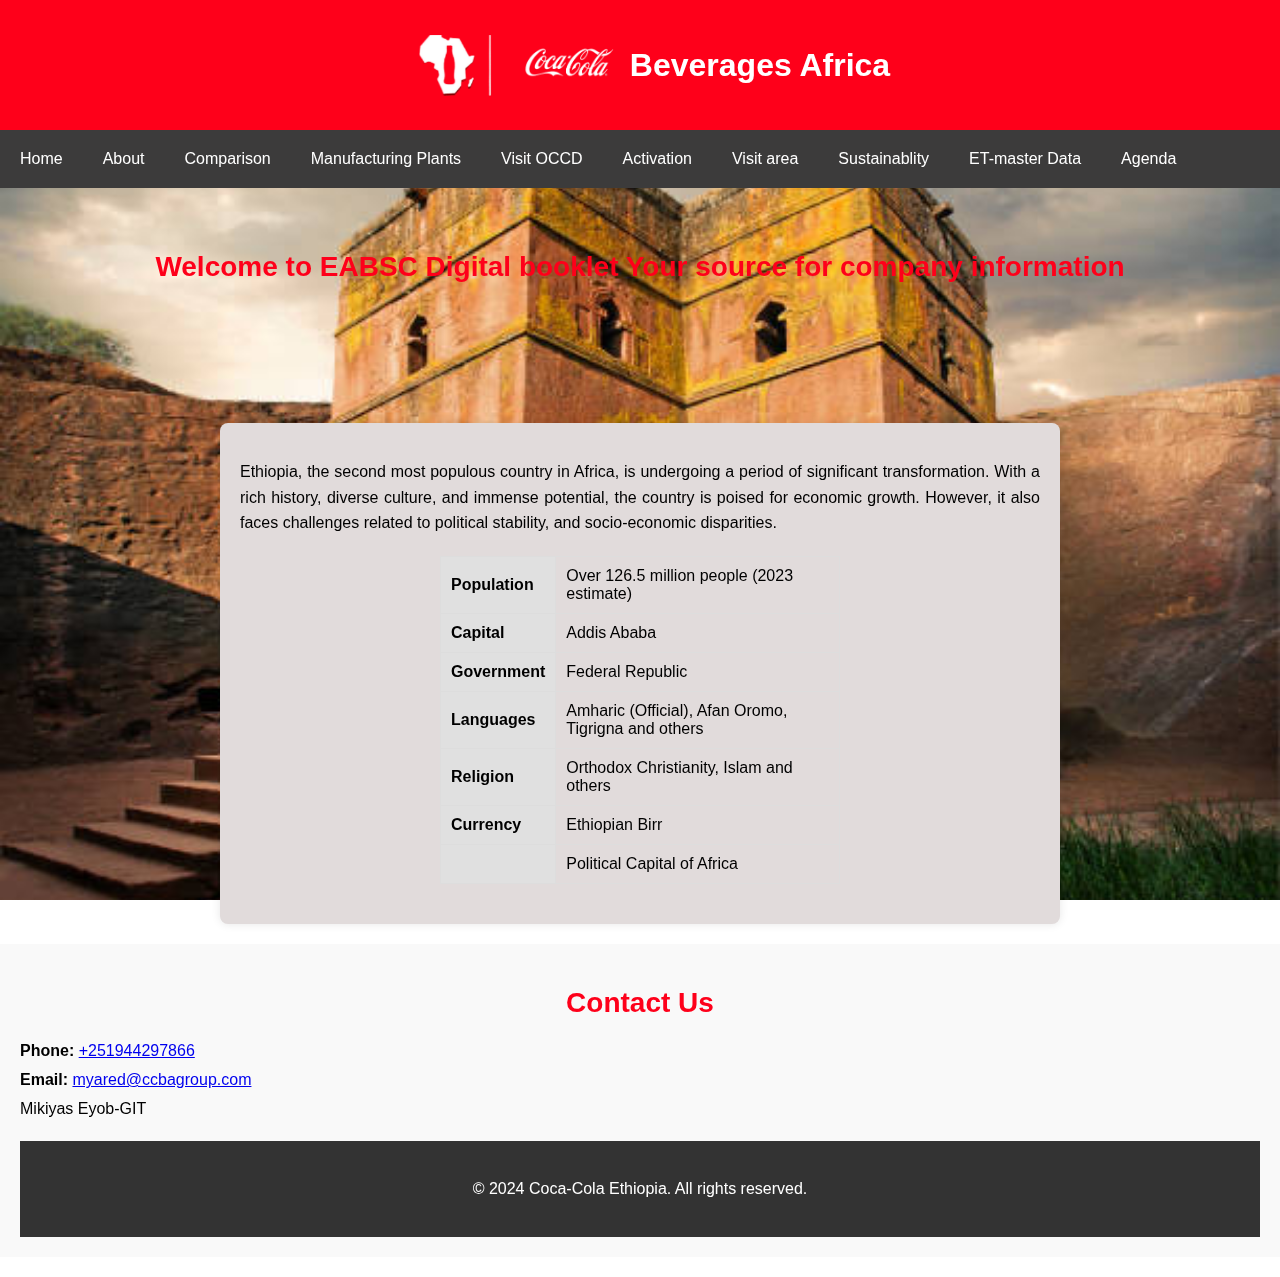
<file: index.html>
<!DOCTYPE html>
<html lang="en">

<head>
  <meta charset="UTF-8" />
  <meta name="viewport" content="width=device-width, initial-scale=1.0" />
  <title>Coca-Cola Ethiopia</title>
  <link rel="stylesheet" href="style.css" />
  <link rel="stylesheet" href="https://cdnjs.cloudflare.com/ajax/libs/font-awesome/6.5.2/css/all.min.css">

</head>

<body>
  <header>
    <img src="images/cocacola_logo2.png" alt="Addis Ababa" />
    <img src="images/coca logo-2.png" />
    <h1>Beverages Africa</h1>
  </header>

  <nav>
    <a href="index.html">Home</a>
    <a href="about.html">About </a>
    <a href="comparison.html"> Comparison</a>
    <a href="manufacturing.html">Manufacturing Plants</a>
    <a href="visitarea.html">Visit OCCD</a>
    <a href="activation.html">Activation</a>
    <a href="outlet.html">Visit area</a>
    <a href="sustainablity.html">Sustainablity</a>
    <a href="masterdata.html">ET-master Data</a>
    <a href="agenda.html">Agenda</a>
  </nav>

  <section id="home">
    <h2>
      Welcome to EABSC Digital booklet Your source for company information
    </h2>

    <section class="slideshow-section">
      <div class="slideshow-container">
     
        <div class="slide fade" style="background-image: url('images/lalibela.jpg')"></div>
        <div class="slide fade" style="background-image: url('images/jimma.jpg')"></div>
        <div class="slide fade" style="background-image: url('images/sof.jpg')"></div>
        <div class="slide fade" style="background-image: url('images/afar.jpg')"></div>
        <div class="slide fade" style="background-image: url('images/bluenile.jpg')"></div>
        <div class="slide fade" style="background-image: url('images/fasiledes.jpg')"></div>
        <div class="slide fade" style="background-image: url('images/harer.jpg')"></div>

      </div>
    </section>
    <script src="script.js"></script>
  </section>

  <div class="custom-container">
    <p>
      Ethiopia, the second most populous country in Africa, is undergoing a period of significant transformation. With a
      rich history, diverse culture, and immense potential, the country is poised for economic growth. However, it also
      faces challenges related to political stability, and socio-economic disparities.
      <br />
      <table>
        <tr>
            <td>Population</td>
            <td>Over 126.5 million people (2023 estimate)</td>
        </tr>
        <tr>
            <td>Capital</td>
            <td>Addis Ababa</td>
        </tr>
        <tr>
            <td>Government</td>
            <td>Federal Republic</td>
        </tr>
        <tr>
            <td>Languages</td>
            <td>Amharic (Official), Afan Oromo, Tigrigna and others</td>
        </tr>
        <tr>
            <td>Religion</td>
            <td>Orthodox Christianity, Islam and others</td>
        </tr>
        <tr>
            <td>Currency</td>
            <td>Ethiopian Birr</td>
        </tr>
        <tr>
            <td></td>
            <td>Political Capital of Africa</td>
        </tr>
    </table>
    </p>
  </div>

  </section>



  <section id="contact">
    <h2>Contact Us</h2>
    <div class="contact-info">
      <p><strong>Phone:</strong> <a href="tel:+251944297866">+251944297866</a></p>
      <p><strong>Email:</strong> <a href="mailto:myared@ccbagroup.com">myared@ccbagroup.com</a></p>
      <p>Mikiyas Eyob-GIT</p>
    

    </div>





    <footer>
      <p>&copy; 2024 Coca-Cola Ethiopia. All rights reserved.</p>
    </footer>
</body>

</html>
</file>
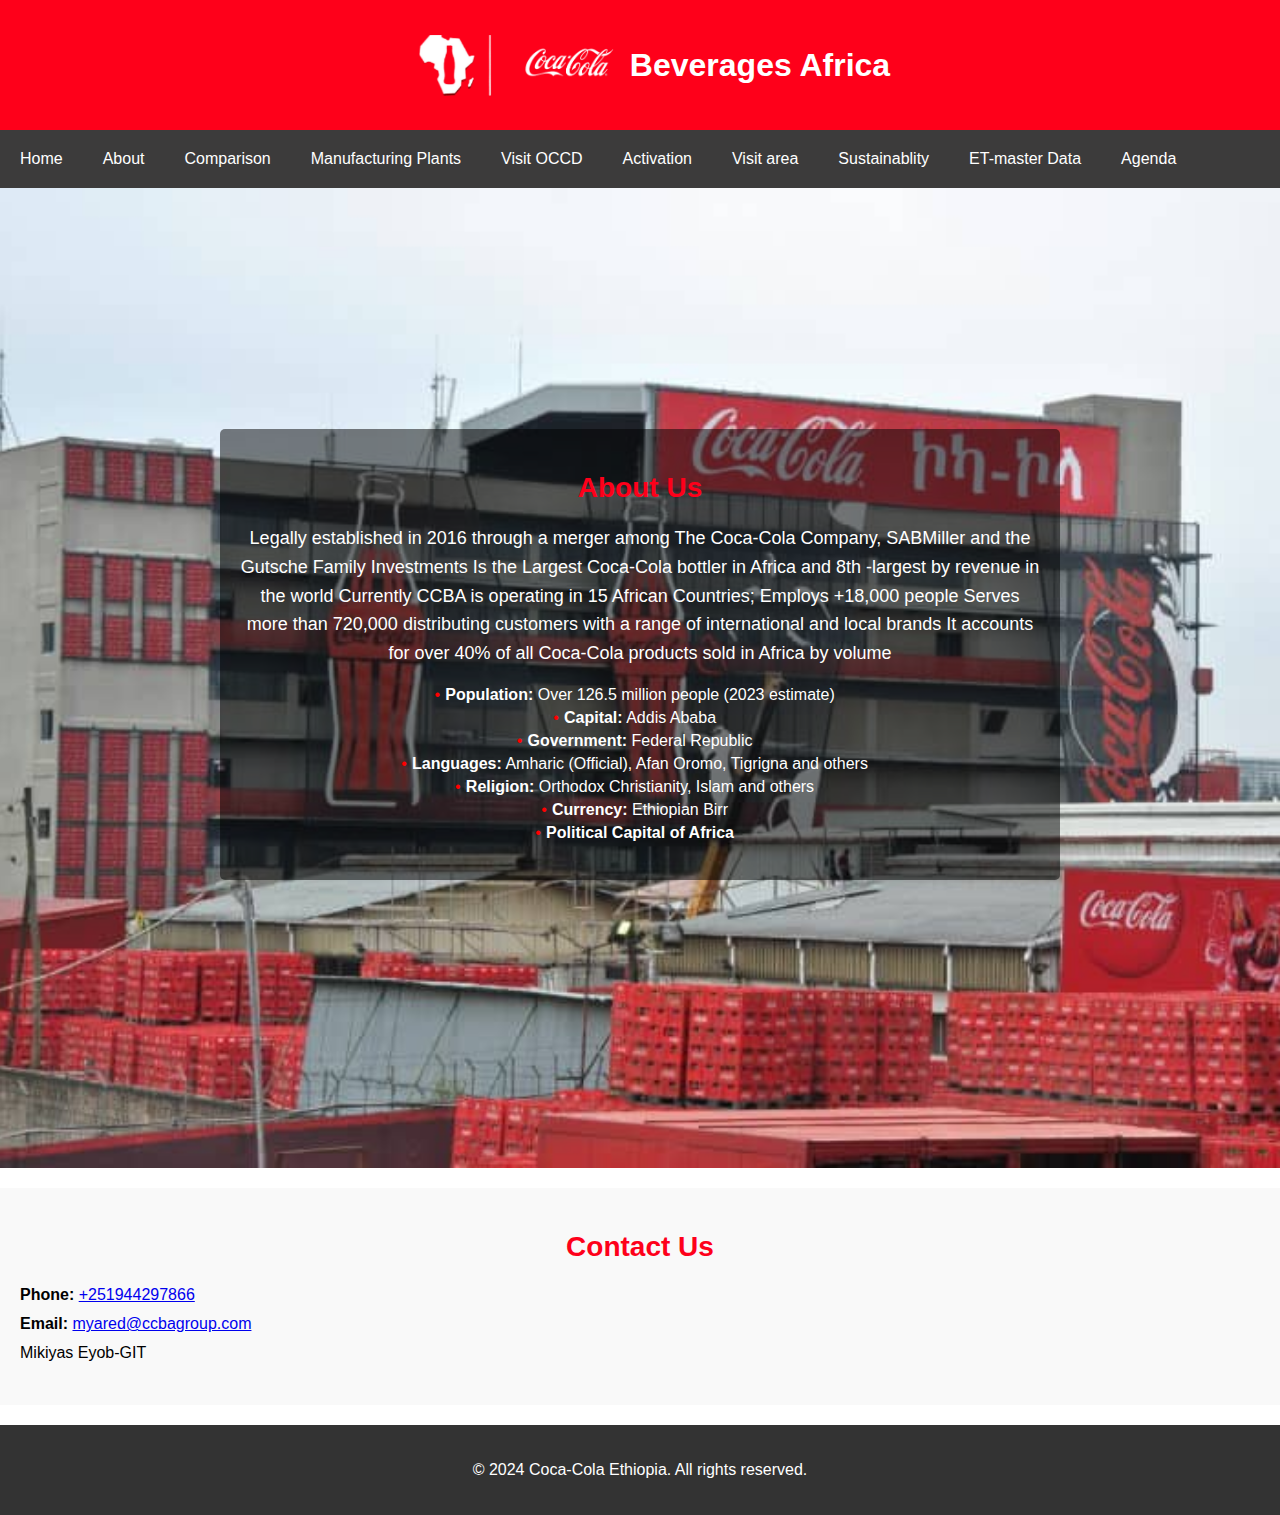
<file: about.html>
<head>
    <meta charset="UTF-8" />
    <meta name="viewport" content="width=device-width, initial-scale=1.0" />
    <title>CCBA Ethiopia</title>
    <link rel="stylesheet" href="style.css" />
    <link rel="stylesheet" href="https://cdnjs.cloudflare.com/ajax/libs/font-awesome/6.5.2/css/all.min.css">
    <style>
      ul {
          list-style-type: none;
      }
      li::before {
          content: "\2022"; /* Unicode for bullet */
          color: red; /* Color of the bullet */
          display: inline-block; 
          width: 1em;
          margin-left: -1em;
      }
      li {
          margin: 8px 0;
      }
  </style>
  </head>
  
  <body>
    <header>
      <img src="images/cocacola_logo2.png" alt="Addis Ababa" />
      <img src="images/coca logo-2.png" />
      <h1>Beverages Africa</h1>
    </header>
  
    <nav>
        <a href="index.html">Home</a>
        <a href="about.html">About </a>
        <a href="comparison.html"> Comparison</a>
        <a href="manufacturing.html">Manufacturing Plants</a>
        <a href="visitarea.html">Visit OCCD</a>
        <a href="activation.html">Activation</a>
        <a href="outlet.html">Visit area</a>
        <a href="sustainablity.html">Sustainablity</a>
        <a href="masterdata.html">ET-master Data</a>
        <a href="agenda.html">Agenda</a>
      </nav>
    
<section class="about-section">
    <div class="text-overlay">
      <h2>About Us</h2>
      <p>
        Legally established in 2016 through a merger among The Coca-Cola Company, SABMiller and the Gutsche Family Investments
Is the Largest Coca-Cola bottler in Africa and 8th -largest by revenue in the world
Currently CCBA is operating in 15 African Countries;
Employs +18,000 people 
Serves more than 720,000 distributing customers with a range of international and local brands
It accounts for over 40% of all Coca-Cola products sold in Africa by volume
<ul>
  <li><strong>Population:</strong> Over 126.5 million people (2023 estimate)</li>
  <li><strong>Capital:</strong> Addis Ababa</li>
  <li><strong>Government:</strong> Federal Republic</li>
  <li><strong>Languages:</strong> Amharic (Official), Afan Oromo, Tigrigna and others</li>
  <li><strong>Religion:</strong> Orthodox Christianity, Islam and others</li>
  <li><strong>Currency:</strong> Ethiopian Birr</li>
  <li><strong>Political Capital of Africa</strong></li>
</ul>
      </p>
    </div>

  </section>



  <section id="contact">
    <h2>Contact Us</h2>
    <div class="contact-info">
      <p><strong>Phone:</strong> <a href="tel:+251944297866">+251944297866</a></p>
      <p><strong>Email:</strong> <a href="mailto:myared@ccbagroup.com">myared@ccbagroup.com</a></p>
      <p>Mikiyas Eyob-GIT</p>
    

    </div>

  </section>



    <footer>
      <p>&copy; 2024 Coca-Cola Ethiopia. All rights reserved.</p>
    </footer>
</file>
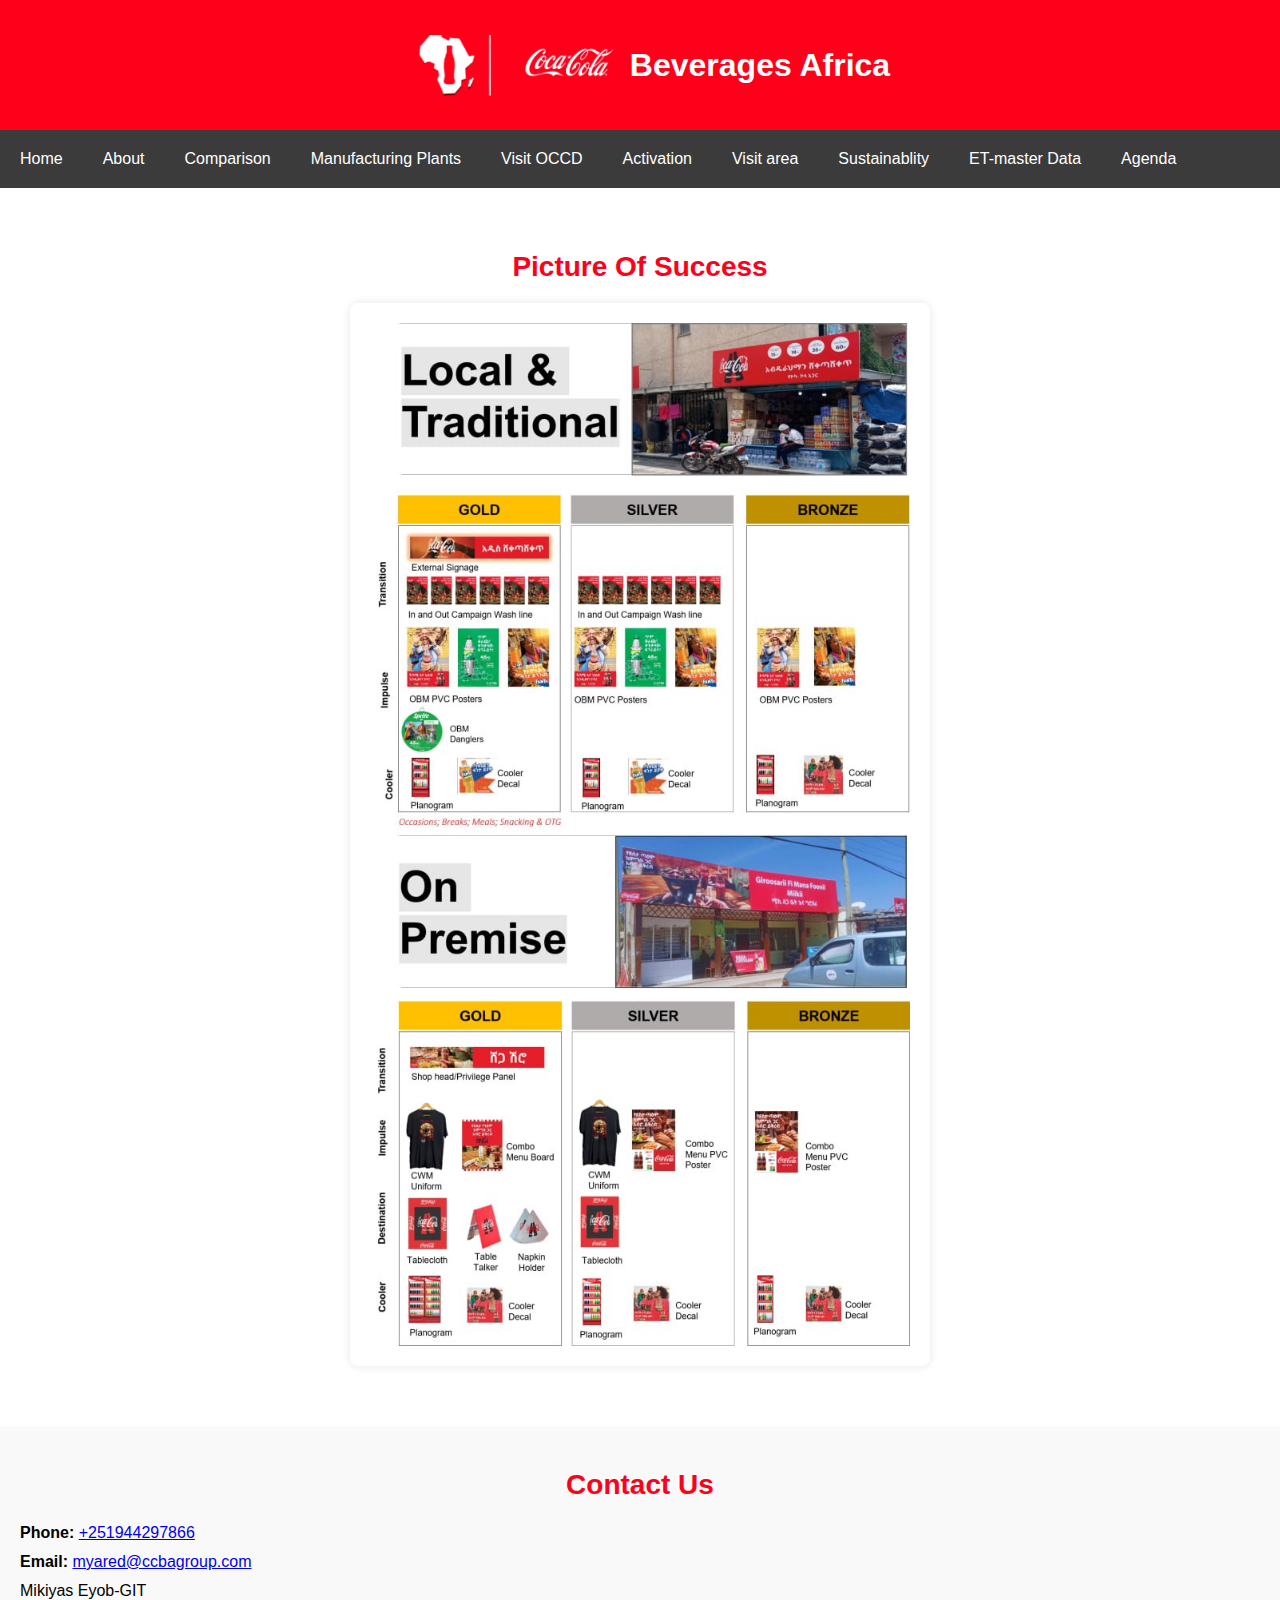
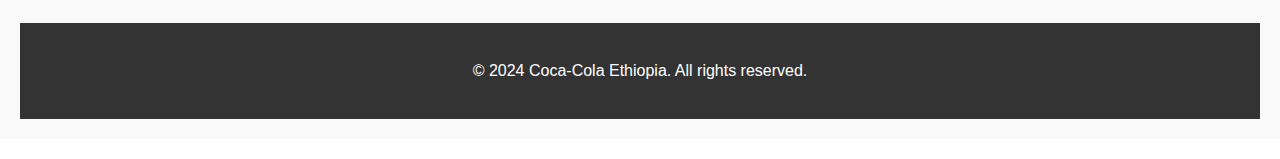
<file: activation.html>
<head>
    <meta charset="UTF-8" />
    <meta name="viewport" content="width=device-width, initial-scale=1.0" />
    <title>Coca-Cola Ethiopia</title>
    <link rel="stylesheet" href="style.css" />
    <link rel="stylesheet" href="https://cdnjs.cloudflare.com/ajax/libs/font-awesome/6.5.2/css/all.min.css">
  
  </head>
  
  <body>
    <header>
      <img src="images/cocacola_logo2.png" alt="Addis Ababa" />
      <img src="images/coca logo-2.png" />
      <h1>Beverages Africa</h1>
    </header>
  
    <nav>
        <a href="index.html">Home</a>
        <a href="about.html">About </a>
        <a href="comparison.html"> Comparison</a>
        <a href="manufacturing.html">Manufacturing Plants</a>
        <a href="visitarea.html">Visit OCCD</a>
        <a href="activation.html">Activation</a>
        <a href="outlet.html">Visit area</a>
        <a href="sustainablity.html">Sustainablity</a>
        <a href="masterdata.html">ET-master Data</a>
        <a href="agenda.html">Agenda</a>
      </nav>
<section id="activation">
    <h2>Picture Of Success</h2>
    <div class="building-container">
      <div class="building">
        <img src="images/activation.jpg" />
      </div>

    </div>
  </section>
  


  <section id="contact">
    <h2>Contact Us</h2>
    <div class="contact-info">
      <p><strong>Phone:</strong> <a href="tel:+251944297866">+251944297866</a></p>
      <p><strong>Email:</strong> <a href="mailto:myared@ccbagroup.com">myared@ccbagroup.com</a></p>
      <p>Mikiyas Eyob-GIT</p>
    

    </div>





    <footer>
      <p>&copy; 2024 Coca-Cola Ethiopia. All rights reserved.</p>
    </footer>
</file>
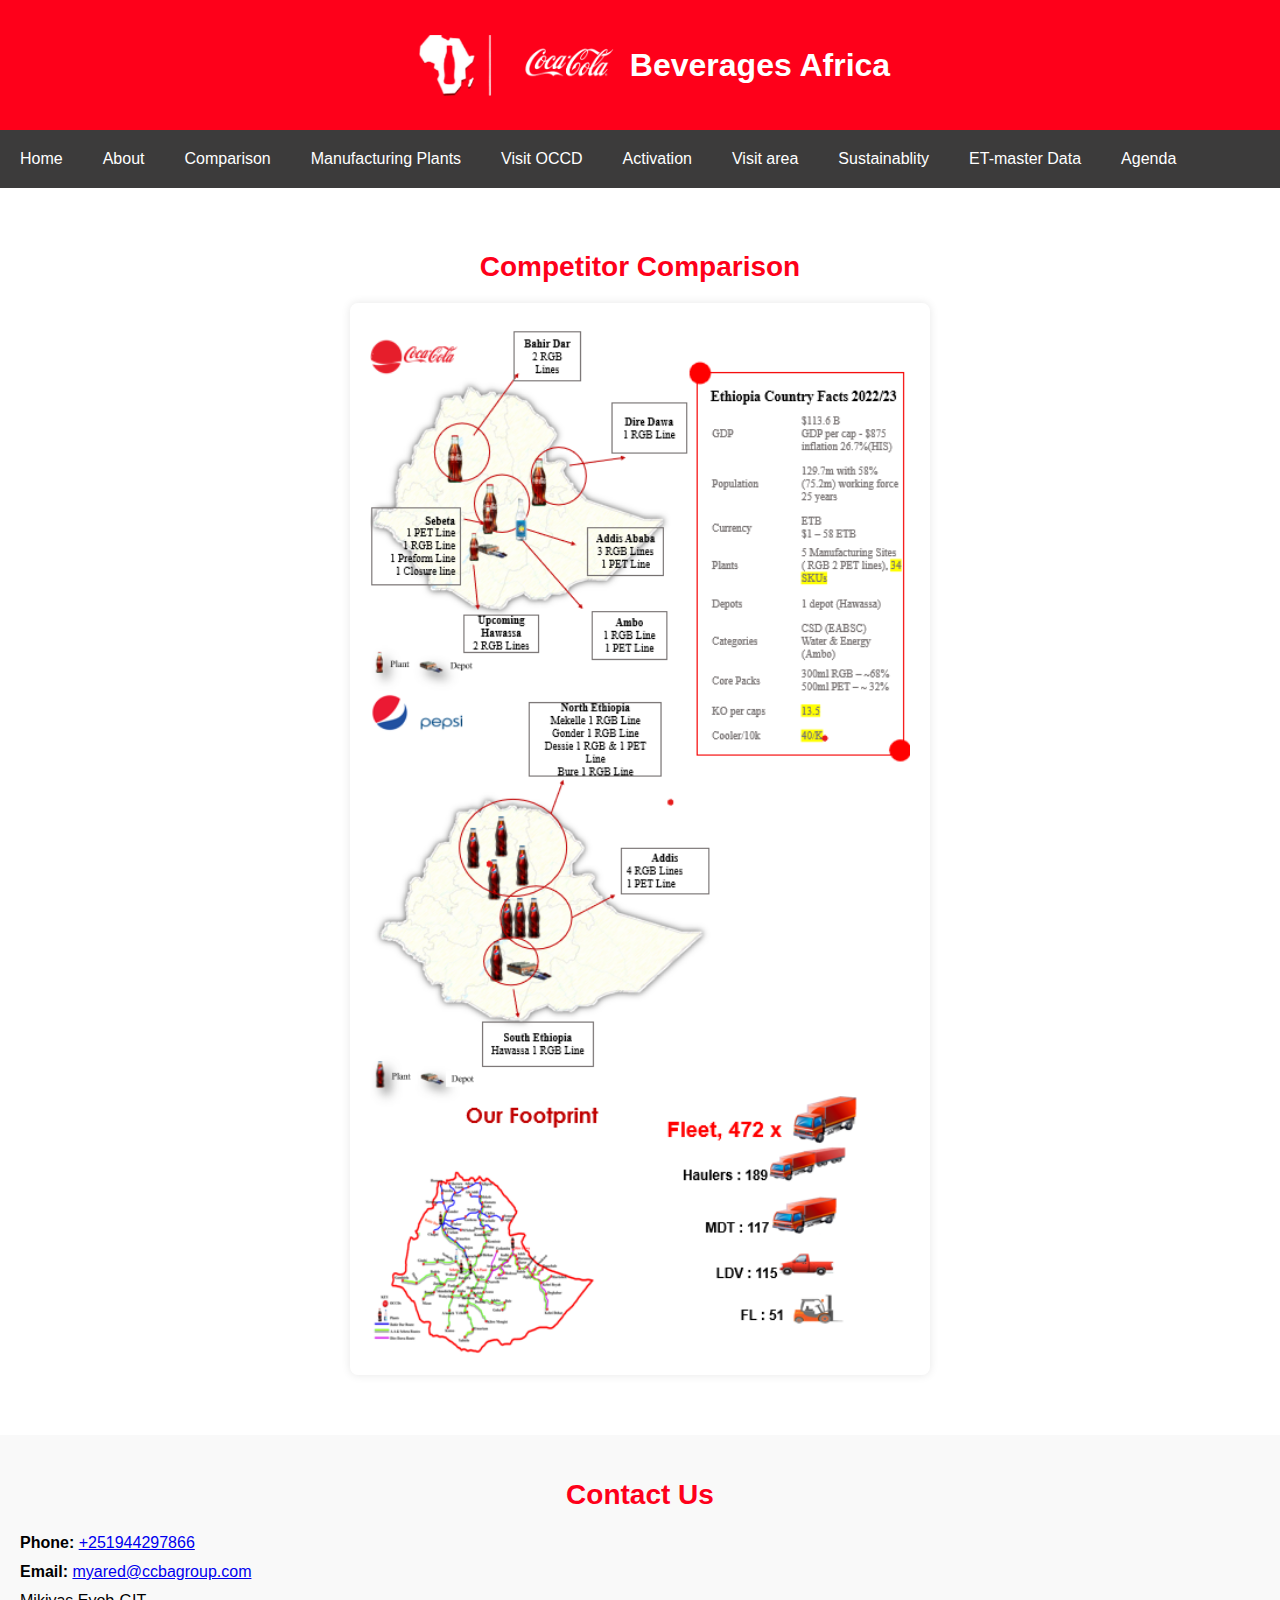
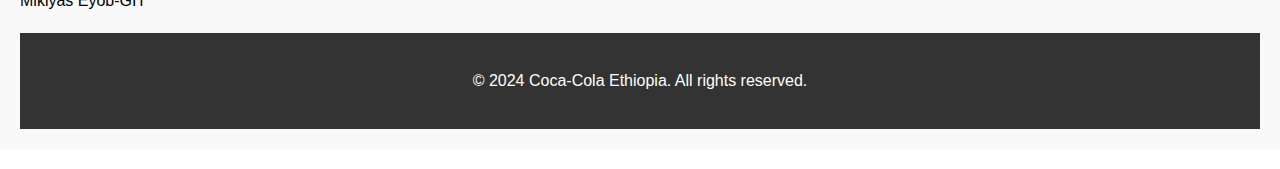
<file: comparison.html>
<head>
    <meta charset="UTF-8" />
    <meta name="viewport" content="width=device-width, initial-scale=1.0" />
    <title>Coca-Cola Ethiopia</title>
    <link rel="stylesheet" href="style.css" />
    <link rel="stylesheet" href="https://cdnjs.cloudflare.com/ajax/libs/font-awesome/6.5.2/css/all.min.css">
  
  </head>
  
  <body>
    <header>
      <img src="images/cocacola_logo2.png" alt="Addis Ababa" />
      <img src="images/coca logo-2.png" />
      <h1>Beverages Africa</h1>
    </header>
  
    <nav>
        <a href="index.html">Home</a>
        <a href="about.html">About </a>
        <a href="comparison.html"> Comparison</a>
        <a href="manufacturing.html">Manufacturing Plants</a>
        <a href="visitarea.html">Visit OCCD</a>
        <a href="activation.html">Activation</a>
        <a href="outlet.html">Visit area</a>
        <a href="sustainablity.html">Sustainablity</a>
        <a href="masterdata.html">ET-master Data</a>
        <a href="agenda.html">Agenda</a>
      </nav>
    <section id="comparison">
        <h2>Competitor Comparison</h2>
        <div class="building-container">
          <div class="building">
            <img src="images/comparison3.png" />
          </div>
    
        </div>
      </section>
      


    <section id="contact">
        <h2>Contact Us</h2>
        <div class="contact-info">
          <p><strong>Phone:</strong> <a href="tel:+251944297866">+251944297866</a></p>
          <p><strong>Email:</strong> <a href="mailto:myared@ccbagroup.com">myared@ccbagroup.com</a></p>
          <p>Mikiyas Eyob-GIT</p>
        
  
        </div>
  
  
  
  
  
        <footer>
          <p>&copy; 2024 Coca-Cola Ethiopia. All rights reserved.</p>
        </footer>
</file>
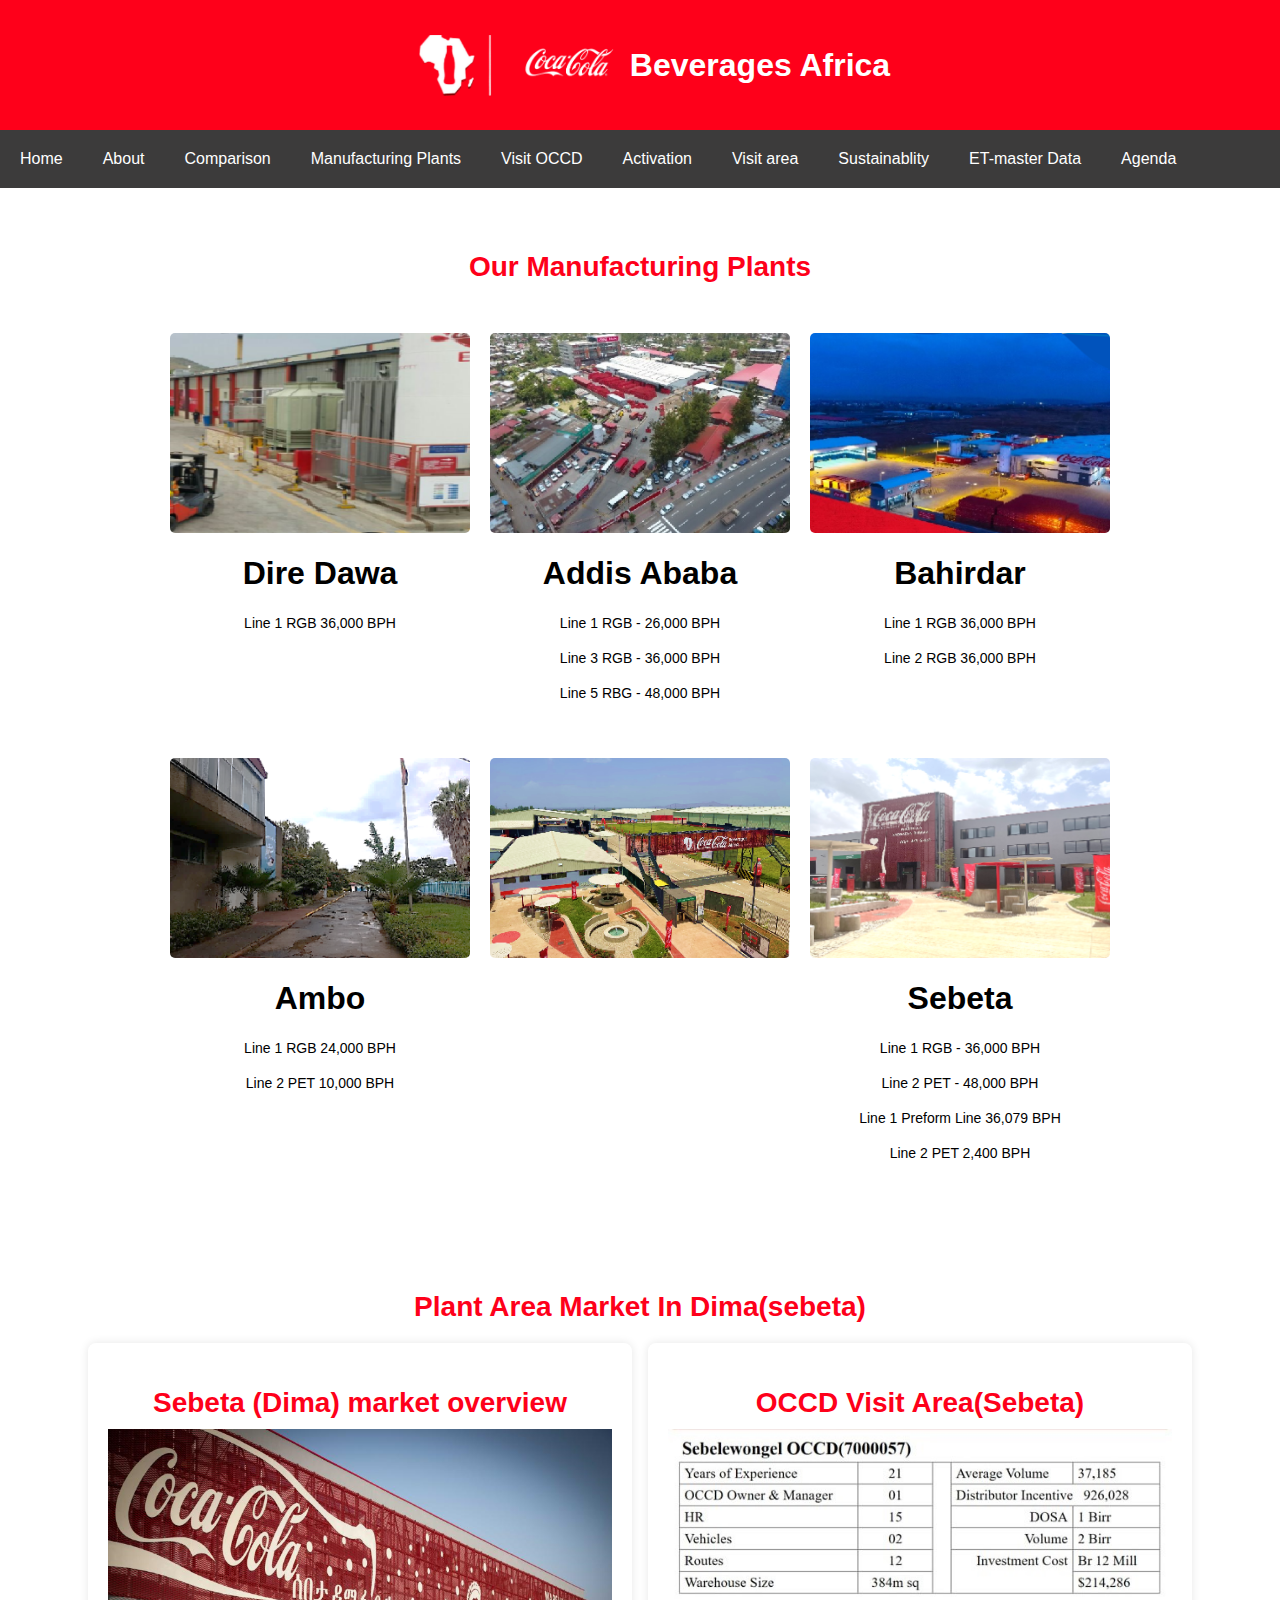
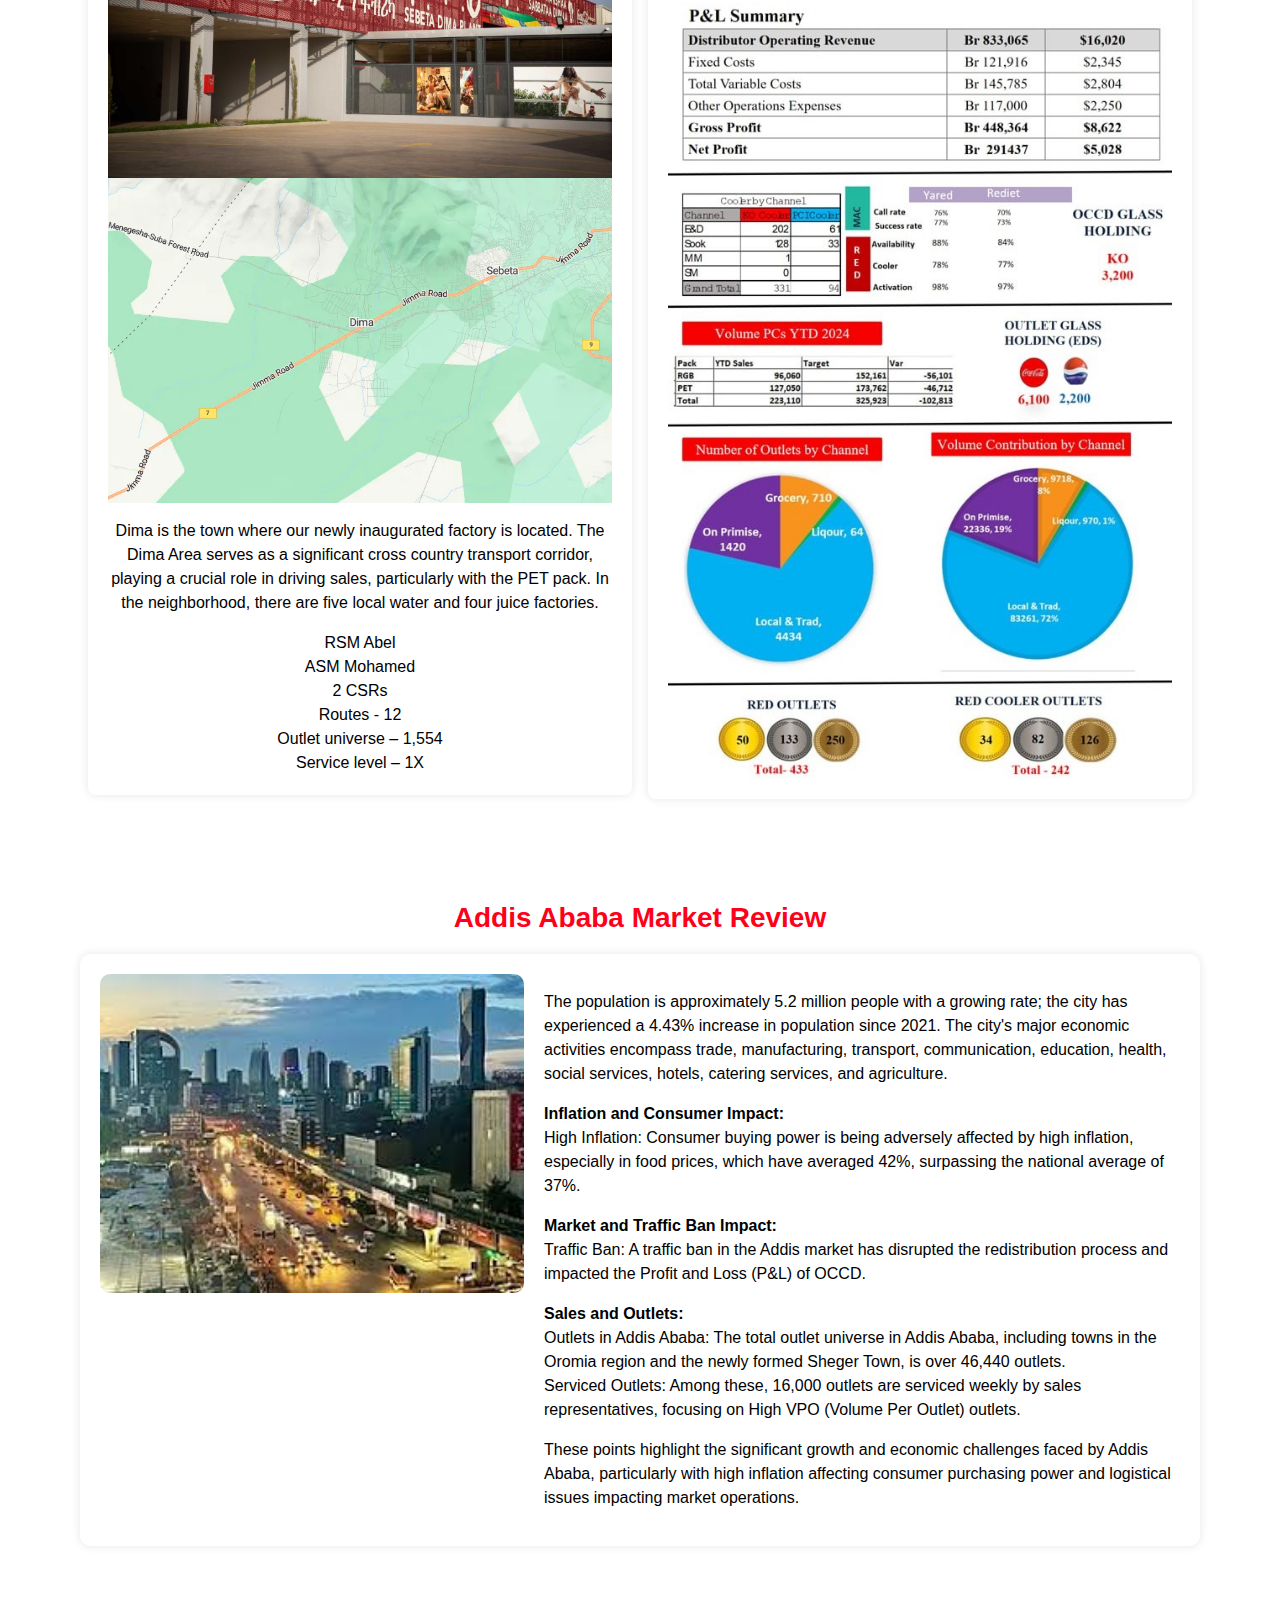
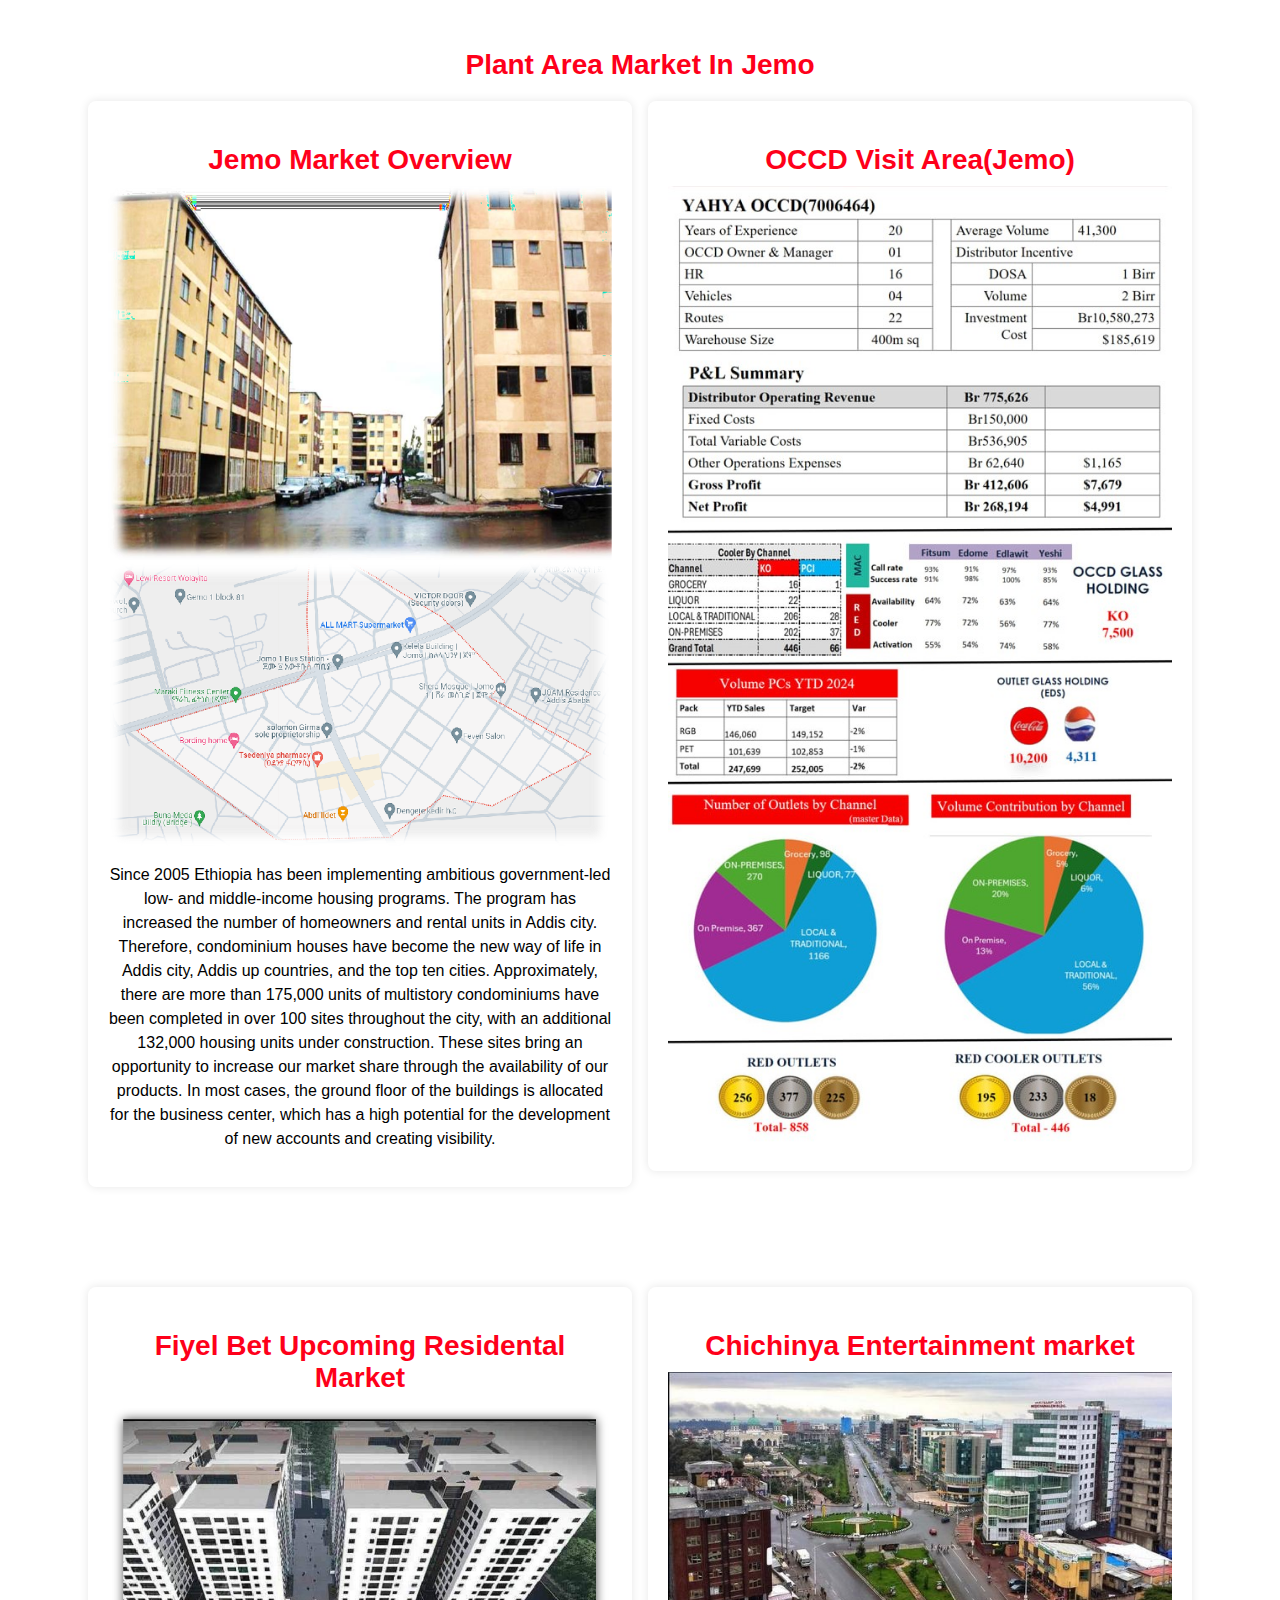
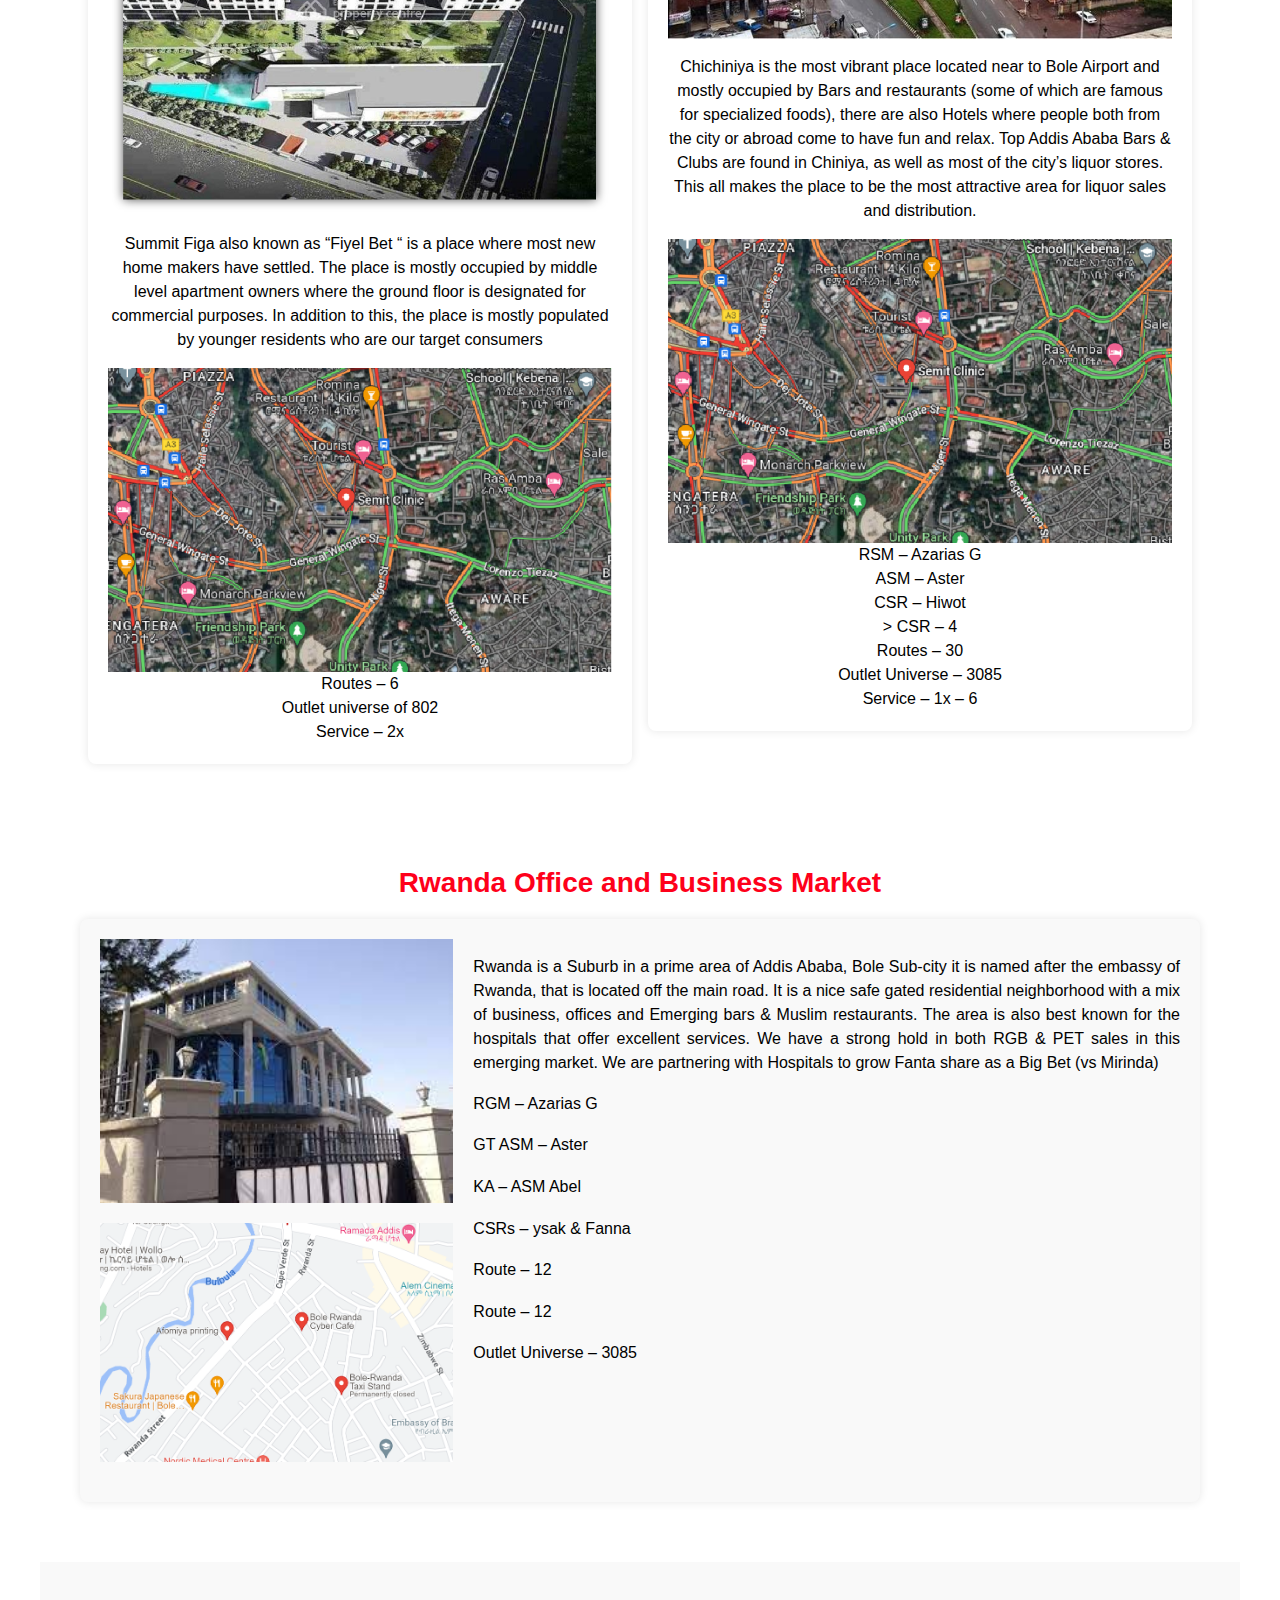
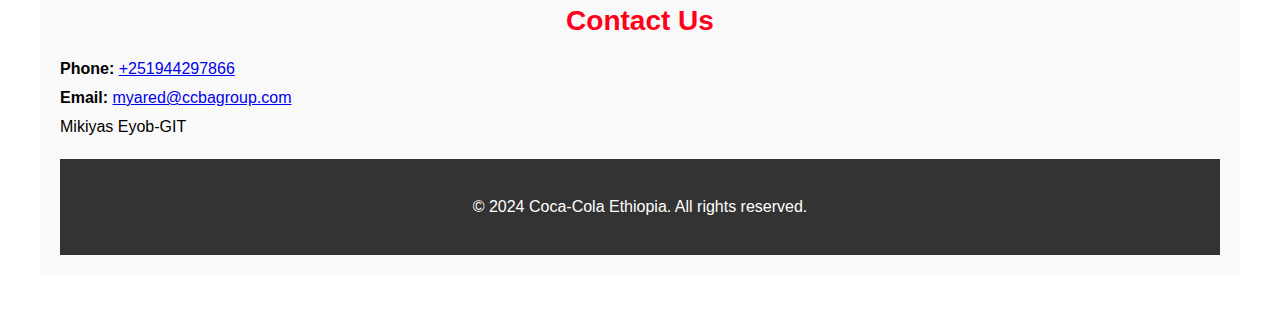
<file: manufacturing.html>
<head>
    <meta charset="UTF-8" />
    <meta name="viewport" content="width=device-width, initial-scale=1.0" />
    <title>Coca-Cola Ethiopia</title>
    <link rel="stylesheet" href="style.css" />
    <link rel="stylesheet" href="https://cdnjs.cloudflare.com/ajax/libs/font-awesome/6.5.2/css/all.min.css">
  
  </head>
  
  <body>
    <header>
      <img src="images/cocacola_logo2.png" alt="Addis Ababa" />
      <img src="images/coca logo-2.png" />
      <h1>Beverages Africa</h1>
    </header>
  
    <nav>
      <a href="index.html">Home</a>
      <a href="about.html">About </a>
      <a href="comparison.html"> Comparison</a>
      <a href="manufacturing.html">Manufacturing Plants</a>
      <a href="visitarea.html">Visit OCCD</a>
      <a href="activation.html">Activation</a>
      <a href="outlet.html">Visit area</a>
      <a href="sustainablity.html">Sustainablity</a>
      <a href="masterdata.html">ET-master Data</a>
      <a href="agenda.html">Agenda</a>
    </nav>
<section id="manufacturing">
    <h2>Our Manufacturing Plants</h2>
    <div class="container">
      <div class="row">
        <div class="column">
          <div class="image-wrapper">
            <img src="images/diredawa.png" alt="Description 1">
          </div>
          <h1>Dire Dawa</h1>

          <p>Line 1 RGB 36,000 BPH</p>

        </div>
        <div class="column">
          <div class="image-wrapper">
            <img src="images/addis.png" alt="Description 2">
          </div>
          <h1> Addis Ababa</h1>
          <p> Line 1 RGB - 26,000 BPH</p>
          <p>Line 3 RGB - 36,000 BPH</p>
          <p>Line 5 RBG - 48,000 BPH </p>

        </div>
        <div class="column">
          <div class="image-wrapper">
            <img src="images/bahirdar.png" alt="Description 3">
          </div>
          <h1>Bahirdar</h1>
          <p>Line 1 RGB 36,000 BPH</p>
          <p> Line 2 RGB 36,000 BPH</p>
        </div>
      </div>
      <div class="row">
        <div class="column">
          <div class="image-wrapper">
            <img src="images/ambo.png" Description 4">
          </div>
          <h1>Ambo</h1>
          <p>Line 1 RGB 24,000 BPH</p>
          <p>Line 2 PET 10,000 BPH </p>

        </div>
        <div class="column">
          <div class="image-wrapper">
            <img src="images/s.png" alt="Description 5">
          </div>

        </div>
        <div class="column">
          <div class="image-wrapper">
            <img src="images/s2.png" alt="Description 6">
          </div>
          <h1>Sebeta</h1>
          <p>Line 1 RGB - 36,000 BPH</p>
          <p>Line 2 PET - 48,000 BPH </p>
          <p>Line 1 Preform Line 36,079 BPH </p>
          <p>Line 2 PET 2,400 BPH </p>
        </div>
      </div>
    </div>
    </div>
    </div>
    <section>

      <h2>Plant Area Market In Dima(sebeta)</h2>
      <div class="building-container">
        <div class="building">
          <h2>Sebeta (Dima) market overview</h2>
          <img src="images/dima.png">
          <img src="images/dimalocation.png" />
          <p>Dima is the town where our newly inaugurated factory is located.
            The Dima Area serves as a significant cross country transport corridor, playing a crucial role in driving
            sales, particularly with the PET pack.
            In the neighborhood, there are five local water and four juice factories.</p>
          <p class="list">RSM Abel </p>
          <p class="list">ASM Mohamed</p>
          <p class="list">2 CSRs </p>
          <p class="list">Routes - 12</p>
          <p class="list">Outlet universe – 1,554</p>
          <p class="list">Service level – 1X </p>
        </div>

        <div class="building">
          <h2>OCCD Visit Area(Sebeta)</h2>
          <img src="images/sebeta.jpg">
        </div>
      </div>

    </section>
    <section>
      <h2> Addis Ababa Market Review</h2>
      <div class="city-overview">
        <img src="images/AA.jpg">
        <div class="description">
          <p>
            The population is approximately 5.2 million people with a growing rate; the city has experienced a 4.43%
            increase in population since 2021. The city's major economic activities encompass trade, manufacturing,
            transport, communication, education, health, social services, hotels, catering services, and agriculture.
          </p>
          <p>
            <b>Inflation and Consumer Impact:</b><br>
            High Inflation: Consumer buying power is being adversely affected by high inflation, especially in food
            prices, which have averaged 42%, surpassing the national average of 37%.
          </p>
          <p>
            <b>Market and Traffic Ban Impact:</b><br>
            Traffic Ban: A traffic ban in the Addis market has disrupted the redistribution process and impacted the
            Profit and Loss (P&L) of OCCD.
          </p>
          <p>
            <b>Sales and Outlets:</b><br>
            Outlets in Addis Ababa: The total outlet universe in Addis Ababa, including towns in the Oromia region and
            the newly formed Sheger Town, is over 46,440 outlets.<br>
            Serviced Outlets: Among these, 16,000 outlets are serviced weekly by sales representatives, focusing on High
            VPO (Volume Per Outlet) outlets.
          </p>
          <p>
            These points highlight the significant growth and economic challenges faced by Addis Ababa, particularly
            with high inflation affecting consumer purchasing power and logistical issues impacting market operations.
          </p>
        </div>
      </div>
    </section>


    <section>

      <h2>Plant Area Market In Jemo</h2>
      <div class="building-container">
        <div class="building">
          <h2>Jemo Market Overview</h2>
          <img src="images/jemo.png">
          <img src="images/jemo location.png" />
          <p>Since 2005 Ethiopia has been implementing ambitious government-led low- and middle-income housing programs.
            The program has increased the number of homeowners and rental units in Addis city. Therefore, condominium
            houses have become the new way of life in Addis city, Addis up countries, and the top ten cities.
            Approximately, there are more than 175,000 units of multistory condominiums have been completed in over 100
            sites throughout the city, with an additional 132,000 housing units under construction.
            These sites bring an opportunity to increase our market share through the availability of our products. In
            most cases, the ground floor of the buildings is allocated for the business center, which has a high
            potential for the development of new accounts and creating visibility.
          </p>
        </div>

        <div class="building">
          <h2>OCCD Visit Area(Jemo)</h2>
          <img src="images/occd(jemo).jpg">
        </div>
      </div>
    </section>
    <section>

      <div class="building-container">
        <div class="building">
          <h2>Fiyel Bet Upcoming Residental Market</h2>
          <img src="images/fiyelbet.png">

          <p>
            Summit Figa also known as “Fiyel Bet “ is a place where most new home makers have settled.

            The place is mostly occupied by middle level apartment owners where the ground floor is designated for
            commercial purposes.

            In addition to this, the place is mostly populated by younger residents who are our target consumers
          </p>
          <img src="images/fiyelbetlocation.png">
          <p class="list">Routes – 6 </p>
          <p class="list"> Outlet universe of 802</p>
          <p class="list"> Service – 2x </p>
        </div>
        <div class="building">
          <h2>Chichinya
            Entertainment market</h2>
          <img src="images/chichinya.png">

          <p>
            Chichiniya is the most vibrant place located near to Bole Airport and mostly occupied by Bars and
            restaurants (some of which are famous for specialized foods), there are also Hotels where people both from
            the city or abroad come to have fun and relax.
            Top Addis Ababa Bars & Clubs are found in Chiniya, as well as most of the city’s liquor stores.

            This all makes the place to be the most attractive area for liquor sales and distribution.

          </p>
          <img src="images/chichinya location.png">
          <p class="list">RSM – Azarias G</p>
          <p class="list"> ASM – Aster</p>
          <p class="list"> CSR – Hiwot </p>
          <p class="list">
            </pclass>> CSR – 4 </p>
          <p class="list"> Routes – 30 </p>
          <p class="list"> Outlet Universe – 3085</p>
          <p class="list">Service – 1x – 6 </p>
        </div>

      </div>
    </section>
    <section>
      <h2>Rwanda Office and Business Market</h2>
      <div class="content-container">
        <div class="images-container">
          <div class="image-item">
            <img src="images/rwanda.png" alt="Rwanda">
          </div>
          <div class="image-item">
            <img src="images/rwandalocation.png" alt="Rwanda Location">
          </div>
        </div>
        <div class="text-container">
          <p>Rwanda is a Suburb in a prime area of Addis Ababa, Bole Sub-city it is named after the embassy of Rwanda,
            that is located off the main road. It is a nice safe gated residential neighborhood with a mix of business,
            offices and Emerging bars & Muslim restaurants. The area is also best known for the hospitals that offer
            excellent services. We have a strong hold in both RGB & PET sales in this emerging market. We are partnering
            with Hospitals to grow Fanta share as a Big Bet (vs Mirinda)</p>

          <p class="list"></p> RGM – Azarias G</p>
          <p class="list"></p>GT ASM – Aster </p>
          <p class="list"></p>KA – ASM Abel</p>
          <p class="list"></p>CSRs – ysak & Fanna</p>
          <p class="list"></p>Route – 12</p>
          <p class="list"></p> Route – 12</p>
          <p class="list"></p> Outlet Universe – 3085</p>
        </div>

      </div>
    </section>



    <section id="contact">
        <h2>Contact Us</h2>
        <div class="contact-info">
          <p><strong>Phone:</strong> <a href="tel:+251944297866">+251944297866</a></p>
          <p><strong>Email:</strong> <a href="mailto:myared@ccbagroup.com">myared@ccbagroup.com</a></p>
          <p>Mikiyas Eyob-GIT</p>
        
  
        </div>
  
  
  
  
  
        <footer>
          <p>&copy; 2024 Coca-Cola Ethiopia. All rights reserved.</p>
        </footer>
</file>
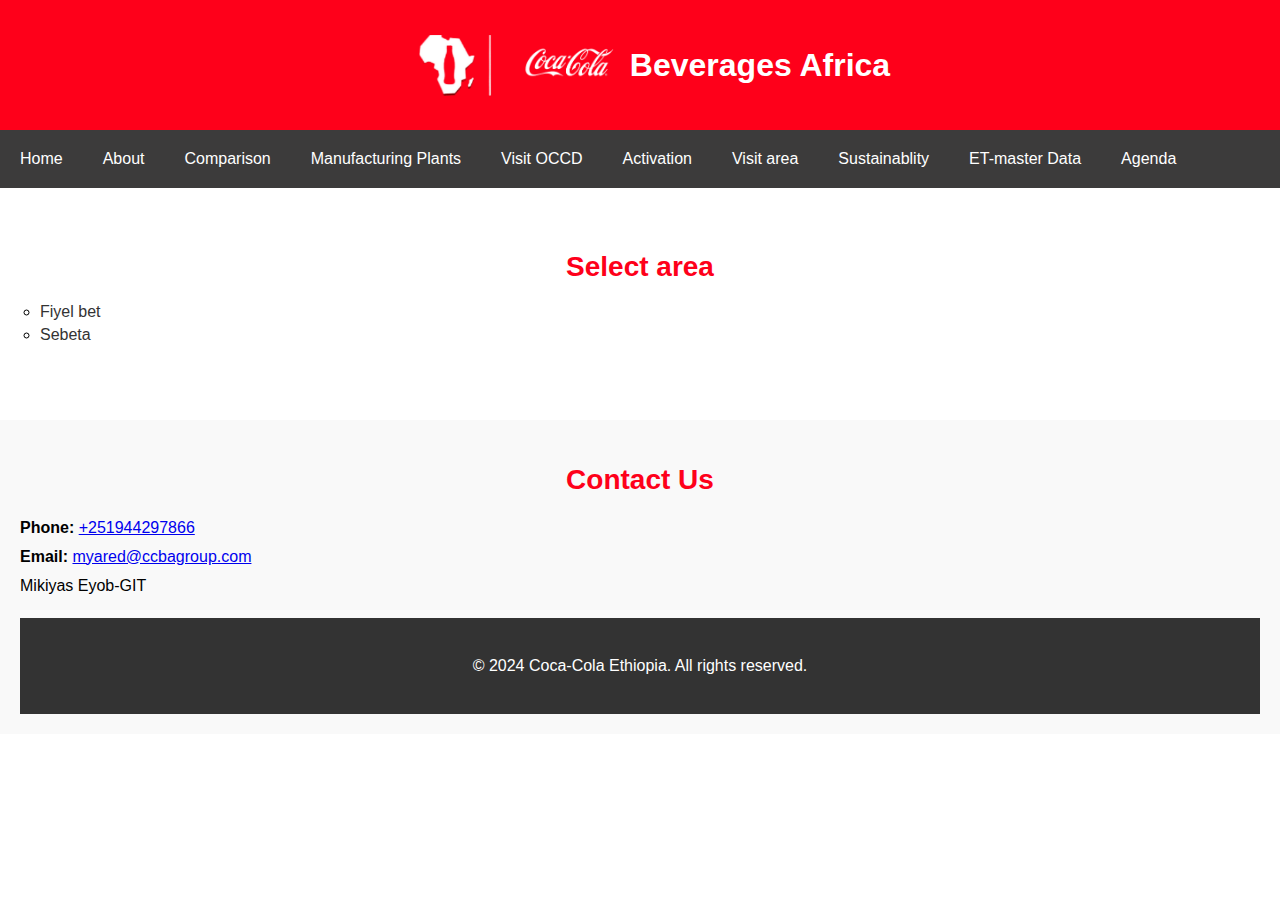
<file: outlet.html>
<head>
  <meta charset="UTF-8" />
  <meta name="viewport" content="width=device-width, initial-scale=1.0" />
  <title>Coca-Cola Ethiopia</title>
  <link rel="stylesheet" href="style.css" />
  <link
    rel="stylesheet"
    href="https://cdnjs.cloudflare.com/ajax/libs/font-awesome/6.5.2/css/all.min.css"
  />
</head>

<body>
  <header>
    <img src="images/cocacola_logo2.png" alt="Addis Ababa" />
    <img src="images/coca logo-2.png" />
    <h1>Beverages Africa</h1>
  </header>

  <nav>
    <a href="index.html">Home</a>
    <a href="about.html">About </a>
    <a href="comparison.html"> Comparison</a>
    <a href="manufacturing.html">Manufacturing Plants</a>
    <a href="visitarea.html">Visit OCCD</a>
    <a href="activation.html">Activation</a>
    <a href="outlet.html">Visit area</a>
    <a href="sustainablity.html">Sustainablity</a>
    <a href="masterdata.html">ET-master Data</a>
    <a href="agenda.html">Agenda</a>
  </nav>
  <div class="map-container">
    <!-- If you want to make specific areas clickable, you can use an image map -->
    <map name="map">
      <area
        shape="rect"
        coords="34,44,270,350"
        href="https://example.com"
        alt="Example"
      />
      <!-- Define more areas as needed -->
    </map>
  </div>
  <section id="content">
    <h2>Select area</h2>
    <ul id="city-list">
      <li><a href="#" data-city="city2">Fiyel bet</a></li>
      <li><a href="#" data-city="city3">Sebeta</a></li>
    </ul>
    <div id="worker-list" style="display: none">
      <h3>food zones</h3>
      <ul id="workers"></ul>
    </div>
    <div id="worker-details" style="display: none">
      <h4>Details</h4>
      <p><strong>Name:</strong> <span id="worker-name"></span></p>
      <p><strong>Owner Name:</strong> <span id="worker-owner"></span></p>
      <p><strong>Phone Number:</strong> <span id="worker-phone"></span></p>
      <p><strong>Address:</strong> <span id="worker-address"></span></p>
      <p>
        <strong>GPS:</strong> <a href="#" id="worker-gps" target="_blank"></a>
      </p>
      <button id="back-button">Back to List</button>
    </div>
  </section>
  <script>
    document.addEventListener("DOMContentLoaded", function () {
      const cityList = document.getElementById("city-list");
      const workerList = document.getElementById("worker-list");
      const workersUl = document.getElementById("workers");
      const workerDetails = document.getElementById("worker-details");

      const workerName = document.getElementById("worker-name");
      const workerOwner = document.getElementById("worker-owner");
      const workerPhone = document.getElementById("worker-phone");
      const workerAddress = document.getElementById("worker-address");
      const workerGPS = document.getElementById("worker-gps");
      const backButton = document.getElementById("back-button");

      const workersData = {
        // city1: [
        //   {
        //     name: "Asmira kurse bet",
        //     owner: "Asmira",
        //     phone: "929262811",
        //     address: "Adey abeba",
        //     gps: "8.957049, 38.766235",
        //   },
        //   {
        //     name: "Sebseba makifafeya",
        //     owner: "Sebseba",
        //     phone: "910059174",
        //     address: "Adey abeba",
        //     gps: "8.956978, 38.765100",
        //   },
        //   {
        //     name: "Debeculu Shero",
        //     owner: "Abeba",
        //     phone: "913542392",
        //     address: "Adey abeba",
        //     gps: "8.957095, 38.765807",
        //   },
        //   {
        //     name: "Grar hotel",
        //     owner: "Werkinih",
        //     phone: "911412234",
        //     address: "Adey abeba",
        //     gps: "8.957117, 38.766255",
        //   },
        //   {
        //     name: "Nati nodel",
        //     owner: "Natinael",
        //     phone: "917799213",
        //     address: "Adey abeba",
        //     gps: "8.957122, 38.766981",
        //   },
        //   {
        //     name: "Ahimed",
        //     owner: "Ahemed",
        //     phone: "989623068",
        //     address: "Adey abeba",
        //     gps: "8.957145, 38.765105",
        //   },
        //   {
        //     name: "Mukimil sook",
        //     owner: "Mukimil",
        //     phone: "965570940",
        //     address: "Adey abeba",
        //     gps: "8.95723, 38.766653",
        //   },
        //   {
        //     name: "Felajot",
        //     owner: "ALEM",
        //     phone: "911684938",
        //     address: "Adey abeba",
        //     gps: "8.957525, 38.764446",
        //   },
        //   {
        //     name: "Mohammed",
        //     owner: "mohammed",
        //     phone: "913545667",
        //     address: "Adey abeba",
        //     gps: "8.957318, 38.766697",
        //   },
        //   {
        //     name: "Beyin leda",
        //     owner: "Fantu",
        //     phone: "913175999",
        //     address: "Adey abeba",
        //     gps: "8.957487, 38.76441",
        //   },
        //   {
        //     name: "Mohammed 2",
        //     owner: "Mohammed",
        //     phone: "954894228",
        //     address: "Adey abeba",
        //     gps: "8.957282, 38.766543",
        //   },
        //   {
        //     name: "Burger time 2",
        //     owner: "Genit",
        //     phone: "980638343",
        //     address: "Adey abeba",
        //     gps: "8.957401, 38.765979",
        //   },
        //   {
        //     name: "Mintesenot",
        //     owner: "Minta",
        //     phone: "976787657",
        //     address: "Adey abeba",
        //     gps: "8.957369, 38.765181",
        //   },
        //   {
        //     name: "Temisegin",
        //     owner: "Haji",
        //     phone: "968449928",
        //     address: "Adey abeba",
        //     gps: "8.95738, 38.76505",
        //   },
        //   {
        //     name: "Birije",
        //     owner: "Tegayi",
        //     phone: "911311237",
        //     address: "Adey abeba",
        //     gps: "8.957385, 38.76588",
        //   },
        //   {
        //     name: "Zenbech",
        //     owner: "Zenbech",
        //     phone: "946596250",
        //     address: "Adey abeba",
        //     gps: "8.957258, 38.765127",
        //   },
        //   {
        //     name: "Atede/unk",
        //     owner: "Atede",
        //     phone: "935793180",
        //     address: "Adey abeba",
        //     gps: "8.957396, 38.765806",
        //   },
        //   {
        //     name: "Yilma",
        //     owner: "Yilma",
        //     phone: "911442209",
        //     address: "Adey abeba",
        //     gps: "8.957406, 38.765295",
        //   },
        //   {
        //     name: "Wezam sero",
        //     owner: "Tadese",
        //     phone: "920346419",
        //     address: "Adey abeba",
        //     gps: "8.957416, 38.765388",
        //   },
        //   {
        //     name: "Ananiya",
        //     owner: "Ananiya",
        //     phone: "941486470",
        //     address: "Adey abeba",
        //     gps: "8.957468, 38.76493",
        //   },
        //   {
        //     name: "Liya Hotel",
        //     owner: "",
        //     phone: "945738292",
        //     address: "Adey abeba",
        //     gps: "8.957418, 38.765546",
        //   },
        //   {
        //     name: "Feridem/no mac",
        //     owner: "Tegayi",
        //     phone: "904108701",
        //     address: "Adey abeba",
        //     gps: "8.957448, 38.765391",
        //   },
        //   {
        //     name: "Saris asa bet",
        //     owner: "YOSEF",
        //     phone: "925995198",
        //     address: "Adey abeba",
        //     gps: "8.957485, 38.765127",
        //   },
        //   {
        //     name: "Wabi hotel",
        //     owner: "Wabi",
        //     phone: "911091586",
        //     address: "Adey abeba",
        //     gps: "8.957528, 38.765576",
        //   },
        //   {
        //     name: "Kemal",
        //     owner: "Kemal",
        //     phone: "913187048",
        //     address: "Adey abeba",
        //     gps: "8.957547, 38.765748",
        //   },
        //   {
        //     name: "Snoz",
        //     owner: "Alemayih",
        //     phone: "935981674",
        //     address: "Adey abeba",
        //     gps: "8.957729, 38.765739",
        //   },
        //   {
        //     name: "Joy burger",
        //     owner: "JOY",
        //     phone: "910501642",
        //     address: "Adey abeba",
        //     gps: "8.957752, 38.764094",
        //   },
        //   {
        //     name: "Habisa/ kun",
        //     owner: "Hayilu",
        //     phone: "911221850",
        //     address: "Adey abeba",
        //     gps: "8.957838, 38.764081",
        //   },
        //   {
        //     name: "Befrhot hotel",
        //     owner: "",
        //     phone: "913772187",
        //     address: "Total Addis sefer",
        //     gps: "8.957836, 38.765696",
        //   },
        //   {
        //     name: "Seada",
        //     owner: "Seada",
        //     phone: "",
        //     address: "Total Addis sefer",
        //     gps: "8.958108, 38.765670",
        //   },
        //   {
        //     name: "Arsema",
        //     owner: "",
        //     phone: "",
        //     address: "Total Addis sefer",
        //     gps: "8.958234, 38.765663",
        //   },
        //   {
        //     name: "Zinu",
        //     owner: "Zinash",
        //     phone: "",
        //     address: "Total Addis sefer",
        //     gps: "8.958405, 38.765660",
        //   },
        //   {
        //     name: "HAYATU SOOK",
        //     owner: "Hayatu",
        //     phone: "991156796",
        //     address: "Total Addis sefer",
        //     gps: "8.958548, 38.765652",
        //   },
        //   {
        //     name: "Amen",
        //     owner: "",
        //     phone: "",
        //     address: "Total Addis sefer",
        //     gps: "8.958565, 38.765682",
        //   },
        //   {
        //     name: "Abdi",
        //     owner: "Abdi",
        //     phone: "913144093",
        //     address: "Total Addis sefer",
        //     gps: "8.958604, 38.765644",
        //   },
        //   {
        //     name: "Sulitan",
        //     owner: "",
        //     phone: "",
        //     address: "Total Addis sefer",
        //     gps: "8.958910, 38.765683",
        //   },
        //   {
        //     name: "Asafish",
        //     owner: "",
        //     phone: "",
        //     address: "Total Addis sefer",
        //     gps: "8.958960, 38.765712",
        //   },
        //   {
        //     name: "Alex",
        //     owner: "Alemayewu",
        //     phone: "",
        //     address: "Total Addis sefer",
        //     gps: "8.959507, 38.765662",
        //   },
        //   {
        //     name: "Wenda sook",
        //     owner: "Wendesen",
        //     phone: "91333528191",
        //     address: "Total Addis sefer",
        //     gps: "8.959509, 38.765634",
        //   },
        //   {
        //     name: "Sudeyis sook",
        //     owner: "Sudeyis",
        //     phone: "922538925",
        //     address: "Total Addis sefer",
        //     gps: "8.959910, 38.765678",
        //   },
        //   {
        //     name: "Chambelala",
        //     owner: "Menga",
        //     phone: "913005557",
        //     address: "TOTAL ADDIS SEFER",
        //     gps: "8.960069, 38.765354",
        //   },
        //   {
        //     name: "Tina bar",
        //     owner: "Mesele",
        //     phone: "911716607",
        //     address: "Total Addis sefer",
        //     gps: "8.960103, 38.765730",
        //   },
        //   {
        //     name: "Bealta",
        //     owner: "Solomon",
        //     phone: "114708292",
        //     address: "Total Addis sefer",
        //     gps: "8.960133, 38.765322",
        //   },
        //   {
        //     name: "Alemaya",
        //     owner: "Yirgalem Shimelis",
        //     phone: "910751889",
        //     address: "Total Addis sefer",
        //     gps: "8.960148, 38.765053",
        //   },
        //   {
        //     name: "Shemsu grocery",
        //     owner: "Shemsu",
        //     phone: "912066262",
        //     address: "Total Addis sefer",
        //     gps: "8.960164, 38.765904",
        //   },
        //   {
        //     name: "Wezam shiro",
        //     owner: "Tekilit",
        //     phone: "912463066",
        //     address: "Total Addis sefer",
        //     gps: "8.960184, 38.766157",
        //   },
        //   {
        //     name: "Shalu bar",
        //     owner: "Zemecha mare",
        //     phone: "912628804",
        //     address: "Total Addis sefer",
        //     gps: "8.960196, 38.766040",
        //   },
        //   {
        //     name: "Wedeb bar",
        //     owner: "",
        //     phone: "910650158",
        //     address: "Total Addis sefer",
        //     gps: "8.960203, 38.766121",
        //   },
        //   {
        //     name: "Burger time",
        //     owner: "Kidist Tefera",
        //     phone: "911669917",
        //     address: "TOTAL ADDIS SEFER",
        //     gps: "8.960214, 38.765813",
        //   },
        //   {
        //     name: "Kezira Shero",
        //     owner: "",
        //     phone: "",
        //     address: "Total Addis sefer",
        //     gps: "8.960243, 38.766436",
        //   },
        //   {
        //     name: "Elilita",
        //     owner: "",
        //     phone: "",
        //     address: "Total Addis sefer",
        //     gps: "8.960265, 38.766582",
        //   },
        //   {
        //     name: "Mekonin Akefafayi",
        //     owner: "Mekonin",
        //     phone: "912334923",
        //     address: "TOTAL ADDIS SEFER",
        //     gps: "8.960265, 38.766675",
        //   },
        //   {
        //     name: "Gold fish",
        //     owner: "Birka legese",
        //     phone: "911722977",
        //     address: "Total Addis sefer",
        //     gps: "8.960270, 38.766458",
        //   },
        //   {
        //     name: "Abdurezaqi sook",
        //     owner: "Abdurezaqi",
        //     phone: "910665152",
        //     address: "TOTAL ADDIS SEFER",
        //     gps: "8.960281, 38.766197",
        //   },
        //   {
        //     name: "Selam buna",
        //     owner: "Selam sahilu",
        //     phone: "911218946",
        //     address: "Total Addis sefer",
        //     gps: "8.960291, 38.766681",
        //   },
        //   {
        //     name: "Gs burger",
        //     owner: "Gezahagin",
        //     phone: "923249395",
        //     address: "Total Addis sefer",
        //     gps: "8.960310, 38.766500",
        //   },
        //   {
        //     name: "Genet sook",
        //     owner: "",
        //     phone: "908242008",
        //     address: "Total Addis sefer",
        //     gps: "8.960342, 38.766950",
        //   },
        //   {
        //     name: "Genet bar",
        //     owner: "Genet",
        //     phone: "911184159",
        //     address: "Total Addis sefer",
        //     gps: "8.960354, 38.766866",
        //   },
        //   {
        //     name: "Mulu juice",
        //     owner: "",
        //     phone: "927413852",
        //     address: "Total Addis sefer",
        //     gps: "8.960388, 38.767311",
        //   },
        //   {
        //     name: "Des 9",
        //     owner: "",
        //     phone: "",
        //     address: "Total Addis sefer",
        //     gps: "8.960417, 38.767074",
        //   },
        //   {
        //     name: "Kemal sook",
        //     owner: "Kemal",
        //     phone: "",
        //     address: "Total Addis sefer",
        //     gps: "8.960460, 38.767157",
        //   },
        //   {
        //     name: "Aberus bar",
        //     owner: "",
        //     phone: "",
        //     address: "Total Addis sefer",
        //     gps: "8.960479, 38.767037",
        //   },
        //   {
        //     name: "Azi shiro",
        //     owner: "Azeb",
        //     phone: "948911217",
        //     address: "Total Addis sefer",
        //     gps: "8.963973, 38.767696",
        //   },
        // ],
        city2: [
          {
            name: "Abbdi sook",
            owner: "Abbdi",
            phone: "935322735",
            address: "Fyel bet",
            gps: "9.011326, 38.853843",
          },
          {
            name: "Abdu suk",
            owner: "Abdulwuhab Berhu",
            phone: "968595070",
            address: "Fyel bet",
            gps: "9.008862, 38.857024",
          },
          {
            name: "Abdurahim",
            owner: "Abdurahim",
            phone: "913829771",
            address: "Fyel bet",
            gps: "9.009209, 38.852854",
          },
          {
            name: "Abdurahmi",
            owner: "Abdurahmi",
            phone: "947917871",
            address: "Fyel bet",
            gps: "9.008818, 38.853551",
          },
          {
            name: "Aberus",
            owner: "Yonas tano",
            phone: "911034696",
            address: "Fyel bet",
            gps: "9.009706, 38.855080",
          },
          {
            name: "Abudi",
            owner: "Abudi",
            phone: "926134079",
            address: "Fyel bet",
            gps: "9.009495, 38.854792",
          },
          {
            name: "Abule",
            owner: "Dawit Girma",
            phone: "977938655",
            address: "Fyel bel",
            gps: "9.009287, 38.852454",
          },
          {
            name: "Adi burger",
            owner: "Alem tsehay G/kiros",
            phone: "930901924",
            address: "Fyebbet",
            gps: "9.009534, 38.852782",
          },
          {
            name: "Akbatr",
            owner: "Abdi",
            phone: "910122283",
            address: "Fyel bet",
            gps: "9.009680, 38.857445",
          },
          {
            name: "Akmel",
            owner: "Akmel abdi",
            phone: "929282986",
            address: "Fyel bet",
            gps: "9.009743, 38.853496",
          },
          {
            name: "Alex bar and restutany",
            owner: "Alemayehu chane",
            phone: "911696804",
            address: "Fyel bet",
            gps: "9.009126, 38.852481",
          },
          {
            name: "Amdi sook",
            owner: "Amdemikael tekle",
            phone: "924957307",
            address: "Fyel bet",
            gps: "9.009440, 38.852540",
          },
          {
            name: "Amen coffee",
            owner: "Enyew knfe",
            phone: "928221288",
            address: "Safari",
            gps: "9.015548, 38.851405",
          },
          {
            name: "Amiko cafe and resturant",
            owner: "Habtu Gebresilasie",
            phone: "951100611",
            address: "Fiyel bet",
            gps: "9.009946, 38.855760",
          },
          {
            name: "Bami's bistro",
            owner: "Beamlak shmels",
            phone: "941177487",
            address: "Safari",
            gps: "9.011443, 38.850687",
          },
          {
            name: "Bemnet bar and resturant",
            owner: "Sihin Tsegaye",
            phone: "912185980",
            address: "Fiyel bet",
            gps: "9.009557, 38.857859",
          },
          {
            name: "Bricks launge and resturant",
            owner: "Alias fthawi",
            phone: "911401105",
            address: "Safari",
            gps: "9.013606, 38.851354",
          },
          {
            name: "Brownie time cafe",
            owner: "BGS poultry farm(Key account)",
            phone: "924131415",
            address: "Safari",
            gps: "9.011785, 38.851267",
          },
          {
            name: "Burgerizza",
            owner: "Emebet weldeher(Key account)",
            phone: "938380000",
            address: "Safari",
            gps: "9.015457, 38.851432",
          },
          {
            name: "Chanoly noodle",
            owner: "Yikal alemu",
            phone: "944444524",
            address: "Safari",
            gps: "9.011430, 38.851310",
          },
          {
            name: "Cheru medhn lyu kurtna ktfo",
            owner: "Abayneh zenebe",
            phone: "912969963",
            address: "Safari",
            gps: "9.012924, 38.851383",
          },
          {
            name: "Da giezm",
            owner: "Solomon",
            phone: "938150525",
            address: "Fyel bet",
            gps: "9.010549, 38.853778",
          },
          {
            name: "Danial",
            owner: "Danial",
            phone: "975153935",
            address: "Fyel bel",
            gps: "9.009593, 38.856726",
          },
          {
            name: "Edu",
            owner: "Adanech tesfaye",
            phone: "921210746",
            address: "Fyel bet",
            gps: "9.009117, 38.852401",
          },
          {
            name: "EDU Burger",
            owner: "Alemtsehay G/kiros",
            phone: "930901924",
            address: "Fyel bet",
            gps: "9.009676, 38.852845",
          },
          {
            name: "Ehtmamachoch Restaurant",
            owner: "Serkalem derib",
            phone: "961065601",
            address: "Fyel bet",
            gps: "9.010606, 38.852749",
          },
          {
            name: "Emnet",
            owner: "Brhanu setegn",
            phone: "911123158",
            address: "Fyebet",
            gps: "9.009522, 38.852455",
          },
          {
            name: "Enat resturant",
            owner: "Fsha knfe",
            phone: "914429898",
            address: "Fyel bet",
            gps: "9.010649, 38.853743",
          },
          {
            name: "Fantaye's kitchen",
            owner: "Tsegaye masresha(Key account)",
            phone: "946664958",
            address: "Safari",
            gps: "9.010585, 38.851272",
          },
          {
            name: "Fekre kunspagna bar& resturant",
            owner: "Sosna adane(Key account)",
            phone: "911236375",
            address: "Safari",
            gps: "9.011216, 38.851321",
          },
          {
            name: "Fre shiro",
            owner: "Anegash",
            phone: "913030288",
            address: "Fyel bet",
            gps: "9.009341, 38.853686",
          },
          {
            name: "Fyel bet",
            owner: "Soshal beyene",
            phone: "921811316",
            address: "Fyel bet",
            gps: "9.009816, 38.852581",
          },
          {
            name: "Girma grocery",
            owner: "Girma",
            phone: "912705795",
            address: "Fyel bet",
            gps: "9.009465, 38.853392",
          },
          {
            name: "Grar bun",
            owner: "Eset",
            phone: "913627081",
            address: "Fyel bet",
            gps: "9.009690, 38.857006",
          },
          {
            name: "Hakmel",
            owner: "Hakmel",
            phone: "929282986",
            address: "Fyel bet",
            gps: "9.009694, 38.853526",
          },
          {
            name: "Halabay",
            owner: "Sahlu shwareged",
            phone: "978517100",
            address: "Fyel bet",
            gps: "9.009048, 38.852466",
          },
          {
            name: "Halal sheketasheket",
            owner: "Anwar Heredin",
            phone: "951563438",
            address: "Fyel bet",
            gps: "9.009188, 38.856210",
          },
          {
            name: "Haleta",
            owner: "Freweyni",
            phone: "911820797",
            address: "Fyel bet",
            gps: "9.009719, 38.854828",
          },
          {
            name: "Hamza sook",
            owner: "Haider osuman",
            phone: "912673940",
            address: "Fiyel bet",
            gps: "9.009482, 38.852965",
          },
          {
            name: "Harambee Kuse bet",
            owner: "Sumeya Yasin Ahmed",
            phone: "943145438",
            address: "Fyel bet",
            gps: "9.009070, 38.853447",
          },
          {
            name: "Hati",
            owner: "Abyot",
            phone: "911888575",
            address: "Fyel bet",
            gps: "9.009401, 38.853652",
          },
          {
            name: "Hop launge & resturant",
            owner: "Genet Damte",
            phone: "953459630",
            address: "Safari",
            gps: "9.011962, 38.851349",
          },
          {
            name: "Hutyihr",
            owner: "Alewi",
            phone: "967303600",
            address: "Fyel bet",
            gps: "9.010068, 38.854256",
          },
          {
            name: "Jilalo",
            owner: "Jilalo kedr",
            phone: "911554028",
            address: "Fyel bet",
            gps: "9.009859, 38.856880",
          },
          {
            name: "Kaldi's coffee",
            owner: "Tsedey asrat",
            phone: "938101010",
            address: "Safari",
            gps: "9.011576, 38.851319",
          },
          {
            name: "Kamil Sook",
            owner: "Kamil",
            phone: "946437023",
            address: "Fyel bet",
            gps: "9.009194, 38.853477",
          },
          {
            name: "Kbkab Kitfo Kurt",
            owner: "Surafel Fikre",
            phone: "986002838",
            address: "Fyel bet",
            gps: "9.009966, 38.855213",
          },
          {
            name: "Kertina kurt bet",
            owner: "Tekalech Seifu",
            phone: "912393789",
            address: "Fiyel bet",
            gps: "9.009585, 38.858073",
          },
          {
            name: "Kiya resturant",
            owner: "Abebech Nigussie",
            phone: "913721915",
            address: "Fiyel bet",
            gps: "9.009515, 38.853033",
          },
          {
            name: "Kush",
            owner: "Selemun ngatu",
            phone: "951279988",
            address: "Fyel bet",
            gps: "9.010281, 38.853903",
          },
          {
            name: "L-classic resturant &launge",
            owner: "Tesfamikael",
            phone: "984012287",
            address: "Safari",
            gps: "9.013069, 38.851290",
          },
          {
            name: "Lantika coffee",
            owner: "Buruk",
            phone: "911445573",
            address: "Fiyel bet",
            gps: "9.010050, 38.856212",
          },
          {
            name: "Like nesh kitfo",
            owner: "Getnet ayele",
            phone: "914302920",
            address: "Fiyel bet",
            gps: "9.009605, 38.858403",
          },
          {
            name: "Lili doro",
            owner: "Selam adane",
            phone: "908819911",
            address: "Fyel bet",
            gps: "9.009056, 38.853574",
          },
          {
            name: "Liul",
            owner: "Bsrat yaregal",
            phone: "911429733",
            address: "Fyel bet",
            gps: "9.009913, 38.858538",
          },
          {
            name: "Maedot",
            owner: "Selemun brhanu",
            phone: "921813979",
            address: "Fyel bet",
            gps: "9.009627, 38.855998",
          },
          {
            name: "Meats & more fresh & organic",
            owner: "Seniya awel",
            phone: "935998671",
            address: "Safari",
            gps: "9.010947, 38.851417",
          },
          {
            name: "Mekonen Special Migib bet",
            owner: "Mekonen",
            phone: "913878138",
            address: "Fyel bet",
            gps: "9.010085, 38.852801",
          },
          {
            name: "Melkam",
            owner: "Melkam",
            phone: "931818342",
            address: "Fyel bet",
            gps: "9.008940, 38.853120",
          },
          {
            name: "Meski",
            owner: "Meskerem Mola",
            phone: "913062149",
            address: "Fyel bet",
            gps: "9.009600, 38.853512",
          },
          {
            name: "Metro cafe",
            owner: "Ftsum tesfaye",
            phone: "978400000",
            address: "Safari",
            gps: "9.016853, 38.850915",
          },
          {
            name: "Mispa Sook",
            owner: "Shukria Abdukerim",
            phone: "912494968",
            address: "Fyel bet",
            gps: "9.009564, 38.855015",
          },
          {
            name: "Mohamed",
            owner: "Mohamed",
            phone: "924832627",
            address: "Fyel bet",
            gps: "9.010585, 38.853492",
          },
          {
            name: "Mraf mini market",
            owner: "Mekdes yrdaw",
            phone: "912241083",
            address: "Fyel bet",
            gps: "9.009880, 38.853879",
          },
          {
            name: "Mubarek",
            owner: "Seniya Ebrahime",
            phone: "911563415",
            address: "Fyel bet",
            gps: "9.009663, 38.854546",
          },
          {
            name: "Muzemil",
            owner: "Muzemil",
            phone: "911426122",
            address: "Fyel bet",
            gps: "9.009305, 38.856379",
          },
          {
            name: "Netsanet shiro",
            owner: "Netsanet",
            phone: "924449087",
            address: "Fiyel bet",
            gps: "9.009702, 38.852837",
          },
          {
            name: "Ngist shiro",
            owner: "Yowhannes",
            phone: "933389044",
            address: "Fiyel bet",
            gps: "9.010760, 38.853763",
          },
          {
            name: "Nor sheger",
            owner: "Kumlachew",
            phone: "923833228",
            address: "Fyel bet",
            gps: "9.009877, 38.855132",
          },
          {
            name: "Nur Sook",
            owner: "Nur",
            phone: "911887658",
            address: "Fyel bet",
            gps: "9.010041, 38.853005",
          },
          {
            name: "Ontime",
            owner: "Esmael Selman",
            phone: "935990013",
            address: "Fiyel bet",
            gps: "9.008933, 38.852488",
          },
          {
            name: "Pizza aroma",
            owner: "Yonas merhawi",
            phone: "948731919",
            address: "Safari",
            gps: "9.016849, 38.851263",
          },
          {
            name: "Pizza hut",
            owner: "Belay Ab (Key account)",
            phone: "116688766",
            address: "Safari",
            gps: "9.012843, 38.851406",
          },
          {
            name: "Rachel",
            owner: "Rahel",
            phone: "913774828",
            address: "Fyel bet",
            gps: "9.009093, 38.853517",
          },
          {
            name: "Rose ball",
            owner: "Hlina Abay",
            phone: "911433563",
            address: "Fyel bet",
            gps: "9.009784, 38.852644",
          },
          {
            name: "Sadie awel",
            owner: "Sadie awel",
            phone: "921693145",
            address: "Fiyel bet",
            gps: "9.009083, 38.853149",
          },
          {
            name: "Sami",
            owner: "Samuel",
            phone: "913712252",
            address: "Fyel bet",
            gps: "9.010953, 38.852435",
          },
          {
            name: "Sarem",
            owner: "Getachew",
            phone: "911918883",
            address: "Fyel bet",
            gps: "9.010117, 38.852632",
          },
          {
            name: "Selam",
            owner: "Tedi brhane",
            phone: "920752455",
            address: "Fyel bet",
            gps: "9.010341, 38.853718",
          },
          {
            name: "Separa liquor",
            owner: "Delete tadelu",
            phone: "922141249",
            address: "Fyel bet",
            gps: "9.009727, 38.853962",
          },
          {
            name: "Sew melkam",
            owner: "Mekdes g/senbet",
            phone: "920408024",
            address: "Fiyel bet",
            gps: "9.009579, 38.857786",
          },
          {
            name: "Shemsu Sheketasheket",
            owner: "Senia Shifa",
            phone: "939582611",
            address: "Fyel bet",
            gps: "9.009362, 38.855487",
          },
          {
            name: "Sumeya Sook",
            owner: "Sumeya Nuredin",
            phone: "921706027",
            address: "Fyel bet",
            gps: "9.010347, 38.854155",
          },
          {
            name: "Sport grocery",
            owner: "Anteneh Mehari",
            phone: "911069343",
            address: "Fyel bet",
            gps: "9.008857, 38.856371",
          },
          {
            name: "Tadesse fish house",
            owner: "Tadesse mamo",
            phone: "921680397",
            address: "Safari",
            gps: "9.011543, 38.850892",
          },
          {
            name: "Temesgen sook",
            owner: "Temesgen Nishnaga",
            phone: "925506709",
            address: "Fyel bet",
            gps: "9.010713, 38.852938",
          },
          {
            name: "Temini Cafe and Restaurant",
            owner: "Mekdes Fikadu",
            phone: "911237382",
            address: "Fyel bet",
            gps: "9.009773, 38.852842",
          },
          {
            name: "Tigist Makefafeya",
            owner: "Tigst gashaw",
            phone: "913060696",
            address: "Fyel bet",
            gps: "9.009947, 38.854469",
          },
          {
            name: "Tinishu sook",
            owner: "Redwan",
            phone: "974160260",
            address: "Fiyel bet",
            gps: "9.009152, 38.853105",
          },
          {
            name: "Top burger",
            owner: "Ephrata Wegu",
            phone: "911062523",
            address: "Fyel bet",
            gps: "9.009666, 38.854888",
          },
          {
            name: "Trhas shiro",
            owner: "Trhas g/Krstos",
            phone: "933394333",
            address: "Fyel bet",
            gps: "9.009736, 38.852938",
          },
          {
            name: "We care launge",
            owner: "Selamu nega",
            phone: "953422407",
            address: "Safari",
            gps: "9.013437, 38.851337",
          },
          {
            name: "Wendmamachoch",
            owner: "Fekede",
            phone: "910211274",
            address: "Fiyel bet",
            gps: "9.009584, 38.857658",
          },
          {
            name: "Wendmamachoch sook",
            owner: "Bahru",
            phone: "912627235",
            address: "Fiyel bet",
            gps: "9.009520, 38.853052",
          },
          {
            name: "Werka buna",
            owner: "Sachin Tefera",
            phone: "906533442",
            address: "Fyel bet",
            gps: "9.010179, 38.852932",
          },
          {
            name: "Werkiye Tesfayr",
            owner: "Werkiye Tesfaye",
            phone: "937440732",
            address: "Fyel bet",
            gps: "9.010097, 38.854214",
          },
          {
            name: "Yasin Sheketashekete",
            owner: "Yasin",
            phone: "913903541",
            address: "Fyel bet",
            gps: "9.009408, 38.855390",
          },
          {
            name: "Yoakin coffee",
            owner: "Almaz",
            phone: "911484981",
            address: "Fiyel bet",
            gps: "9.009959, 38.856054",
          },
          {
            name: "Yoman",
            owner: "Abrham",
            phone: "934343016",
            address: "Fiyel bet",
            gps: "9.010391, 38.852789",
          },
          {
            name: "Yonas butcher launge no3",
            owner: "Yonas Girma(Key account)",
            phone: "911219675",
            address: "Safari",
            gps: "9.012387, 38.851408",
          },
          {
            name: "Yonas Liya Kurt bet",
            owner: "Fikre",
            phone: "943101332",
            address: "Foyel bet",
            gps: "9.009661, 38.857512",
          },
          {
            name: "Ze tseat",
            owner: "Tadese",
            phone: "911475812",
            address: "Fyel bet",
            gps: "9.009585, 38.855340",
          },
          {
            name: "Asrat Sook",
            owner: "Amdemichael Tekle",
            phone: "921547754",
            address: "Fiyel Bet",
            gps: "9.009907, 38.85253",
          },
          {
            name: "Leul Sook",
            owner: "Leul Melkamu",
            phone: "910227518",
            address: "Fiyel Bet",
            gps: "9.009913, 38.858538",
          },
          {
            name: "Abdurahim Sook",
            owner: "Abdurahim Mukera",
            phone: "913829771",
            address: "Fiyel Bet",
            gps: "9.009209, 38.852854",
          },
          {
            name: "Sheketasheket Meshecha",
            owner: "Mahder Ayele",
            phone: "911530174",
            address: "Fiyel Bet",
            gps: "9.009339, 38.852782",
          },
          {
            name: "Tsegaye Shiro",
            owner: "Tsehaye Azmerom",
            phone: "960802252",
            address: "Fiyel Bet",
            gps: "9.009339, 38.852782",
          },
          {
            name: "Tsigereda Cafe",
            owner: "Tsigereda Baye",
            phone: "948013362",
            address: "Fiyel Bet",
            gps: "9.009339, 38.852782",
          },
          {
            name: "Dinberu Makefafeya",
            owner: "Dinberu Dagnaw",
            phone: "911524319",
            address: "Fiyel Bet",
            gps: "9.009401, 38.85341",
          },
          {
            name: "Worku Sook",
            owner: "Rahel Franssic",
            phone: "989111416",
            address: "Fiyel Bet",
            gps: "9.009132, 38.85371",
          },
          {
            name: "Abdul Hamid Sook",
            owner: "Abdulhamid Alewi soma",
            phone: "947917871",
            address: "Fiyel Bet",
            gps: "9.008834, 38.853562",
          },
          {
            name: "Adolis Bar and Restaurant",
            owner: "Melat Kidane",
            phone: "989038532",
            address: "Fiyel Bet",
            gps: "9.009381, 38.853524",
          },
          {
            name: "Shado Siga Bet",
            owner: "Alemayehu Dino",
            phone: "965073804",
            address: "Fiyel Bet",
            gps: "9.010039, 38.853919",
          },
          {
            name: "Samuel Makefafeya",
            owner: "Samuel Asres",
            phone: "911066497",
            address: "Fiyel Bet",
            gps: "9.009782, 38.854903",
          },
          {
            name: "Abdi Sook",
            owner: "Abdurahman Haylu",
            phone: "915949717",
            address: "Fiyel Bet",
            gps: "9.009526, 38.855028",
          },
          {
            name: "Sook",
            owner: "Faiza Lemma",
            phone: "993349552",
            address: "Fiyel Bet",
            gps: "9.009757, 38.856962",
          },
          {
            name: "Majoya",
            owner: "Samuel Tenkir",
            phone: "936637802",
            address: "Fiyel Bet",
            gps: "9.0097, 38.858007",
          },
          {
            name: "Zeki Sook",
            owner: "Zeki Shufa",
            phone: "978116757",
            address: "Fiyel Bet",
            gps: "9.00967, 38.858969",
          },
          {
            name: "Sami Bar and Restaurant",
            owner: "Abreham Berega",
            phone: "913712252",
            address: "Fiyel Bet",
            gps: "9.010567, 38.852568",
          },
          {
            name: "Zurfa Sook",
            owner: "Zurfa Nuru",
            phone: "991216221",
            address: "Fiyel Bet",
            gps: "9.010494, 38.85281",
          },
          {
            name: "Haile Kurs Bet",
            owner: "Fre weldu",
            phone: "914209436",
            address: "Fiyel Bet",
            gps: "9.011366, 38.852967",
          },
          {
            name: "Libanos Hulu beand",
            owner: "Libanos Asfaw",
            phone: "920646349",
            address: "Fiyel Bet",
            gps: "9.011639, 38.852927",
          },
          {
            name: "Awell Sook",
            owner: "Awell Hashir",
            phone: "913645107",
            address: "Fiyel Bet",
            gps: "9.010895, 38.852981",
          },
          {
            name: "Geni Kurs Bet",
            owner: "Nigist Assefa",
            phone: "955458830",
            address: "Fiyel Bet",
            gps: "9.010813, 38.852982",
          },
          {
            name: "Genet Kurs Bet",
            owner: "Dawit",
            phone: "911123031",
            address: "Fiyel Bet",
            gps: "9.010585, 38.853154",
          },
          {
            name: "Zulfa Sook",
            owner: "Zulfa Negash",
            phone: "911819614",
            address: "Fiyel Bet",
            gps: "9.010032, 38.85627",
          },
          {
            name: "Ahadu Bar abd restaurant",
            owner: "Nahom Taye",
            phone: "927717689",
            address: "Fiyel Bet",
            gps: "9.010215, 38.85636",
          },
          {
            name: "Pastry Trifles",
            owner: "Hayat Sied",
            phone: "975434331",
            address: "Fiyel Bet",
            gps: "9.010546, 38.856412",
          },
          {
            name: "Jealous Sook",
            owner: "Jemal Bedowi",
            phone: "914139138",
            address: "Fiyel Bet",
            gps: "9.010555, 38.856418",
          },
          {
            name: "Genet Makeyafeya",
            owner: "Melaku Asebe",
            phone: "969438407",
            address: "Fiyel Bet",
            gps: "9.011504, 38.85648",
          },
          {
            name: "Maya Grocery and Makefafeya",
            owner: "Mihret Tesfaye",
            phone: "939335793",
            address: "Fiyel Bet",
            gps: "9.011513, 38.856515",
          },
          {
            name: "Amil Sook",
            owner: "Amil Abdusema",
            phone: "907185434",
            address: "Fiyel Bet",
            gps: "9.010879, 38.856416",
          },
          {
            name: "Delizios Coffee and Tea",
            owner: "Dawit Tassew",
            phone: "936039999",
            address: "Fiyel Bet",
            gps: "9.010565, 38.856392",
          },
          {
            name: "Abdu Sook",
            owner: "Fadil Arebu",
            phone: "947855188",
            address: "Fiyel Bet",
            gps: "9.010108, 38.857819",
          },
          {
            name: "Gemechu chat bet",
            owner: "Gemecha Dirisa",
            phone: "913467750",
            address: "Fiyel Bet",
            gps: "9.009912, 38.857764",
          },
          {
            name: "Siya Belechu",
            owner: "Siraj Sefa",
            phone: "924038887",
            address: "Fiyel Bet",
            gps: "9.009862, 38.858031",
          },
          {
            name: "Jilalo Chat bet",
            owner: "Semira Hussen",
            phone: "911526252",
            address: "Fiyel Bet",
            gps: "9.009864, 38.858627",
          },
          {
            name: "Afta Cafe",
            owner: "Nebiyat Gohatsiwa",
            phone: "911857528",
            address: "Fiyel Bet",
            gps: "9.009842, 38.858683",
          },
          {
            name: "German Liqour",
            owner: "",
            phone: "",
            address: "",
            gps: "",
          },
          {
            name: "Kertina kurt bet",
            owner: "Tekalech Seifu",
            phone: "912393789",
            address: "Fiyel bet",
            gps: "9.009585, 38.858073",
          },
        ],
        city3: [
          {
            name: "Ababiya",
            owner: "Kedija",
            phone: "911472384",
            address: "Dima",
            gps: "8.8956259, 38.5834449",
          },
          {
            name: "Abajefar Restaurant",
            owner: "nejat",
            phone: "911992975",
            address: "Dima",
            gps: "8.89611, 38.583593",
          },
          {
            name: "Abdela Sook",
            owner: "Abdela",
            phone: "",
            address: "Dima",
            gps: "8.8961055, 38.5838496",
          },
          {
            name: "Abdi Sook",
            owner: "Abdi",
            phone: "944008470",
            address: "Dima",
            gps: "8.8954397, 38.5826812",
          },
          {
            name: "Abdi Sook",
            owner: "Abdi",
            phone: "949772366",
            address: "Dima",
            gps: "8.8982142, 38.5881391",
          },
          {
            name: "Abdi Sook",
            owner: "Abdi",
            phone: "910700577",
            address: "Dima",
            gps: "8.8982189, 38.5876761",
          },
          {
            name: "Abdo Sook",
            owner: "Abdo",
            phone: "908714749",
            address: "Dima",
            gps: "8.8950114, 38.5817910",
          },
          {
            name: "Abdulmejid Sook",
            owner: "Abdulmejid",
            phone: "911022584",
            address: "Dima",
            gps: "8.895059, 38.581891",
          },
          {
            name: "Abdurezak Sook",
            owner: "Abdurezak",
            phone: "920045835",
            address: "Dima",
            gps: "8.9116167, 38.6258333",
          },
          {
            name: "Aberash Grocery",
            owner: "smeng",
            phone: "926777679",
            address: "Dima",
            gps: "8.8991838, 38.5894313",
          },
          {
            name: "Amino Sook",
            owner: "Amino",
            phone: "983413130",
            address: "Dima",
            gps: "8.8983914, 38.5880238",
          },
          {
            name: "Amira megeb bet",
            owner: "Amira",
            phone: "944778763",
            address: "Dima",
            gps: "8.8957624, 38.5836514",
          },
          {
            name: "Amira megeb bet",
            owner: "Amira",
            phone: "910865431",
            address: "Dima",
            gps: "8.8957061, 38.5835928",
          },
          {
            name: "Angatu Sook",
            owner: "Angatu",
            phone: "993651813",
            address: "Dima",
            gps: "8.8945265, 38.5809823",
          },
          {
            name: "Anwar Sook",
            owner: "Anwar",
            phone: "965207049",
            address: "Dima",
            gps: "8.895187, 38.582203",
          },
          {
            name: "Ashenafi Sook",
            owner: "Ashenafi",
            phone: "913972195",
            address: "Dima",
            gps: "8.8952, 38.582318",
          },
          {
            name: "Aster sook",
            owner: "Aster",
            phone: "912116697",
            address: "Dima",
            gps: "8.8949985, 38.5817699",
          },
          {
            name: "Aye Sook",
            owner: "Aye",
            phone: "911303232",
            address: "Dima",
            gps: "8.8960823, 38.5842623",
          },
          {
            name: "Ayele hotel",
            owner: "Chere",
            phone: "913621910",
            address: "Dima",
            gps: "8.8985352, 38.5882286",
          },
          {
            name: "Ayelech Sook",
            owner: "Ayelech",
            phone: "922987953",
            address: "Dima",
            gps: "8.8980840, 38.5879366",
          },
          {
            name: "Bahiru Sook",
            owner: "Bahiru",
            phone: "913746617",
            address: "Dima",
            gps: "8.895179, 38.58237",
          },
          {
            name: "Beti Sook",
            owner: "Beti",
            phone: "978456262",
            address: "Dima",
            gps: "8.8963758, 38.5842593",
          },
          {
            name: "Biruk Sook",
            owner: "Biruk",
            phone: "912333919",
            address: "Dima",
            gps: "8.8953940, 38.5826154",
          },
          {
            name: "Burte Sook",
            owner: "Burte",
            phone: "931269406",
            address: "Dima",
            gps: "8.8983000, 38.5878910",
          },
          {
            name: "Buze shy bet",
            owner: "Buze",
            phone: "985814974",
            address: "Dima",
            gps: "8.8982722, 38.5878260",
          },
          {
            name: "derartu kurs bet",
            owner: "derartu",
            phone: "900761390",
            address: "Dima",
            gps: "8.8944566, 38.5812720",
          },
          {
            name: "Ebise kurs bet",
            owner: "Ebise",
            phone: "922516940",
            address: "Dima",
            gps: "8.8992414, 38.5893873",
          },
          {
            name: "Ebrahim Sook",
            owner: "Ebrahim",
            phone: "935655206",
            address: "Dima",
            gps: "8.8954374, 38.5831512",
          },
          {
            name: "Elalu sook",
            owner: "Elalu",
            phone: "912246620",
            address: "Dima",
            gps: "8.8945444, 38.5809702",
          },
          {
            name: "Eliyas Sook",
            owner: "Eliyas",
            phone: "987513898",
            address: "Dima",
            gps: "8.8953052, 38.5824897",
          },
          {
            name: "Feysel Sook",
            owner: "Faysel",
            phone: "966729729",
            address: "Dima",
            gps: "8.8957660, 38.5832059",
          },
          {
            name: "fikadu sook",
            owner: "Fikadu",
            phone: "912013763",
            address: "Dima",
            gps: "8.895235, 38.582369",
          },
          {
            name: "Fozia Sook",
            owner: "Fozia",
            phone: "966835772",
            address: "Dima",
            gps: "8.8954245, 38.5830661",
          },
          {
            name: "Galli sook",
            owner: "Galli",
            phone: "902092098",
            address: "Dima",
            gps: "8.8955212, 38.5833956",
          },
          {
            name: "Galli Sook",
            owner: "Galli",
            phone: "",
            address: "Dima",
            gps: "8.8962519, 38.5840920",
          },
          {
            name: "Gezu Sook",
            owner: "Gezu",
            phone: "911452048",
            address: "Dima",
            gps: "8.8978810, 38.5870082",
          },
          {
            name: "Haji Sook (Mohammed sook)",
            owner: "Mohammed",
            phone: "913360401",
            address: "Dima",
            gps: "8.8979820, 38.5876033",
          },
          {
            name: "hamid Sook",
            owner: "hamid",
            phone: "943263801",
            address: "Dima",
            gps: "8.8960598, 38.5837510",
          },
          {
            name: "Hamriya sook",
            owner: "Hamriya",
            phone: "966117371",
            address: "Dima",
            gps: "8.8947534, 38.5813568",
          },
          {
            name: "hamza sook",
            owner: "Hamza",
            phone: "944183870",
            address: "Dima",
            gps: "8.8953467, 38.5825155",
          },
          {
            name: "Harifu sook",
            owner: "Harifu",
            phone: "",
            address: "Dima",
            gps: "8.8950257, 38.5818024",
          },
          {
            name: "Harun Sook",
            owner: "Harun",
            phone: "925911617",
            address: "Dima",
            gps: "8.8992421, 38.5896251",
          },
          {
            name: "hilwa yemuslim megeb bet",
            owner: "Hilwa",
            phone: "910830966",
            address: "Dima",
            gps: "8.8950005, 38.5816156",
          },
          {
            name: "husniya Sook",
            owner: "Husniya",
            phone: "910905344",
            address: "Dima",
            gps: "8.8956915, 38.5835006",
          },
          {
            name: "India Sook",
            owner: "India",
            phone: "977655401",
            address: "Dima",
            gps: "8.8950273, 38.5818108",
          },
          {
            name: "kedir Sook",
            owner: "Kedir",
            phone: "",
            address: "Dima",
            gps: "8.8945908, 38.5810373",
          },
          {
            name: "Kelemua Sook",
            owner: "Kelemua",
            phone: "922289497",
            address: "Dima",
            gps: "8.895324, 38.582735",
          },
          {
            name: "kemal shy bet",
            owner: "Kemal",
            phone: "962385109",
            address: "Dima",
            gps: "8.8946401, 38.5811654",
          },
          {
            name: "Keneni Sook",
            owner: "Keneni",
            phone: "924340911",
            address: "Dima",
            gps: "8.8978475, 38.5875118",
          },
          {
            name: "Leila Sook",
            owner: "Leila",
            phone: "",
            address: "Dima",
            gps: "8.8945841, 38.5811335",
          },
          {
            name: "Lomi Sook",
            owner: "Lomi",
            phone: "935135631",
            address: "Dima",
            gps: "8.8979939, 38.5872191",
          },
          {
            name: "makeda sook",
            owner: "Makdina",
            phone: "976170667",
            address: "Dima",
            gps: "8.8956772, 38.5835116",
          },
          {
            name: "Medina Sook",
            owner: "Medina",
            phone: "917014778",
            address: "Dima",
            gps: "8.8953112, 38.5824173",
          },
          {
            name: "Tesfaye grocery",
            owner: "megertu",
            phone: "912013763",
            address: "Dima",
            gps: "8.8952738, 38.5824522",
          },
          {
            name: "melkamu sook",
            owner: "Melkamu",
            phone: "944078322",
            address: "Dima",
            gps: "8.8979621, 38.5870786",
          },
          {
            name: "Meseret Sook",
            owner: "Meseret",
            phone: "935161828",
            address: "Dima",
            gps: "8.8989343, 38.5888083",
          },
          {
            name: "meti bedada hotel",
            owner: "Abush",
            phone: "910586762",
            address: "",
            gps: "8.899677, 38.589426",
          },
          {
            name: "Miki bar",
            owner: "Tarekeg",
            phone: "904589850",
            address: "Dima",
            gps: "8.8989698, 38.5890879",
          },
          {
            name: "Mohajr Sook",
            owner: "Mohajer",
            phone: "940476320",
            address: "Dima",
            gps: "8.8914793, 38.5754396",
          },
          {
            name: "Mohammed sali sook",
            owner: "Mohammed",
            phone: "983514877",
            address: "Dima",
            gps: "8.8948418, 38.5810474",
          },
          {
            name: "Mohammed Sook",
            owner: "Mohammed",
            phone: "919354208",
            address: "Dima",
            gps: "8.8956858, 38.5835696",
          },
          {
            name: "Mohammed Sook",
            owner: "Mohammad",
            phone: "949891590",
            address: "Dima",
            gps: "8.8949912, 38.5819412",
          },
          {
            name: "Mudesir Sook",
            owner: "Mudesir",
            phone: "991194733",
            address: "Dima",
            gps: "8.8989068, 38.5893763",
          },
          {
            name: "muhaz Sook",
            owner: "Muhaz",
            phone: "938778075",
            address: "Dima",
            gps: "8.8960671, 38.5838251",
          },
          {
            name: "Muhidin Sook",
            owner: "muhidin",
            phone: "991200676",
            address: "Dima",
            gps: "8.8956902, 38.5835535",
          },
          {
            name: "muhidin Sook",
            owner: "Muhidin",
            phone: "932217755",
            address: "Dima",
            gps: "8.8956991, 38.5835515",
          },
          {
            name: "Mustefa Sook",
            owner: "Mustefa",
            phone: "922289497",
            address: "Dima",
            gps: "8.8955567, 38.5829517",
          },
          {
            name: "Naji Sook",
            owner: "Naji",
            phone: "",
            address: "Dima",
            gps: "8.8961608, 38.5838788",
          },
          {
            name: "Nebila sook",
            owner: "Nebila",
            phone: "917616892",
            address: "Dima",
            gps: "8.8957617, 38.5836793",
          },
          {
            name: "Negash Sook",
            owner: "Negash",
            phone: "913788162",
            address: "Dima",
            gps: "8.8979830, 38.5871075",
          },
          {
            name: "Nuredin Sook",
            owner: "Nuredin",
            phone: "977992170",
            address: "Dima",
            gps: "8.8960830, 38.5837822",
          },
          {
            name: "Nuru Sook",
            owner: "Nuru",
            phone: "913932136",
            address: "Dima",
            gps: "8.8991000, 38.5898115",
          },
          {
            name: "Rahema Sook",
            owner: "Rahema",
            phone: "979687350",
            address: "Dima",
            gps: "8.8960830, 38.5838120",
          },
          {
            name: "Sadik Sook",
            owner: "Sadik",
            phone: "973262399",
            address: "Dima",
            gps: "8.8983348, 38.5878568",
          },
          {
            name: "Sebahudin Sook",
            owner: "Sebahudin",
            phone: "964657985",
            address: "Dima",
            gps: "8.8956637, 38.5835703",
          },
          {
            name: "seid Sook",
            owner: "Seid",
            phone: "937588070",
            address: "Dima",
            gps: "8.8947083, 38.5813585",
          },
          {
            name: "Semira Sook",
            owner: "Semira",
            phone: "",
            address: "Dima",
            gps: "8.8963232, 38.5841195",
          },
          {
            name: "Semira Sook",
            owner: "semira",
            phone: "948174770",
            address: "Dima",
            gps: "8.8953546, 38.5828927",
          },
          {
            name: "Sena kurs bet",
            owner: "Sena",
            phone: "949203785",
            address: "Dima",
            gps: "8.8944490, 38.5812730",
          },
          {
            name: "Sena Sook",
            owner: "Tsegaye",
            phone: "910470231",
            address: "Dima",
            gps: "8.8914793, 38.5754396",
          },
          {
            name: "Sengeton Sook",
            owner: "Abush",
            phone: "955362339",
            address: "Dima",
            gps: "8.8955934, 38.5829239",
          },
          {
            name: "shefa Sook",
            owner: "shefa",
            phone: "912919570",
            address: "Dima",
            gps: "8.8946573, 38.5814410",
          },
          {
            name: "Sheferaw Sook",
            owner: "Sheferaw",
            phone: "912286353",
            address: "Dima",
            gps: "8.8989307, 38.5889331",
          },
          {
            name: "shuferoch bar and res",
            owner: "habtamu",
            phone: "913258240",
            address: "Dima",
            gps: "8.8952397, 38.5827207",
          },
          {
            name: "siham soo",
            owner: "Siham",
            phone: "9638433965",
            address: "Dima",
            gps: "8.8957730, 38.5831643",
          },
          {
            name: "Sinbo megeb bet",
            owner: "Zinet",
            phone: "962383907",
            address: "Dima",
            gps: "8.8979833, 38.5877911",
          },
          {
            name: "Sultan Sook",
            owner: "Sultan",
            phone: "954845291",
            address: "Dima",
            gps: "8.8990301, 38.5891788",
          },
          {
            name: "Tahir Sook",
            owner: "Tahir",
            phone: "922243392",
            address: "Dima",
            gps: "8.8961787, 38.5839398",
          },
          {
            name: "Tariku Grocery",
            owner: "Mamush",
            phone: "911857392",
            address: "Dima",
            gps: "8.8983348, 38.5882481",
          },
          {
            name: "Tesfaye grocery",
            owner: "Tesfaye",
            phone: "913926134",
            address: "Dima",
            gps: "8.8952559, 38.5826044",
          },
          {
            name: "Tigest Sook",
            owner: "Tigest",
            phone: "955425453",
            address: "Dima",
            gps: "8.8954811, 38.5828692",
          },
          {
            name: "tizeta Sook",
            owner: "Tizeta",
            phone: "921598915",
            address: "Dima",
            gps: "8.8984544, 38.5881167",
          },
          {
            name: "Tsege shero",
            owner: "Tsege",
            phone: "913359606",
            address: "Dima",
            gps: "8.8961602, 38.5839358",
          },
          {
            name: "Tsehay sook",
            owner: "Tsehay",
            phone: "920350226",
            address: "Dima",
            gps: "8.8990274, 38.5892375",
          },
          {
            name: "Wakjira Sook (hujira sook)",
            owner: "Wakjira",
            phone: "925751118",
            address: "Dima",
            gps: "8.8954609, 38.5827180",
          },
          {
            name: "webahew sook",
            owner: "webayew",
            phone: "913665590",
            address: "Dima",
            gps: "8.8990178, 38.5896294",
          },
          {
            name: "Zehara sook",
            owner: "Zehara",
            phone: "966808660",
            address: "Dima",
            gps: "8.8977578, 38.5868369",
          },
          {
            name: "Sington keol grocery",
            owner: "Dejene",
            phone: "910023225",
            address: "Dima",
            gps: "8.912974, 38.628565",
          },
          {
            name: "welif kurs bet",
            owner: "genet",
            phone: "924372712",
            address: "Dima",
            gps: "8.8952526, 38.5825926",
          },
        ],
      };

      cityList.addEventListener("click", function (e) {
        if (e.target.tagName === "A") {
          e.preventDefault();
          const city = e.target.getAttribute("data-city");
          loadWorkers(city);
        }
      });

      workersUl.addEventListener("click", function (e) {
        if (e.target.tagName === "A") {
          e.preventDefault();
          const workerIndex = e.target.getAttribute("data-worker-index");
          const city = e.target.getAttribute("data-city");
          loadWorkerDetails(city, workerIndex);
        }
      });

      backButton.addEventListener("click", function () {
        workerDetails.style.display = "none";
        workerList.style.display = "block";
      });

      function loadWorkers(city) {
        const workers = workersData[city];
        workersUl.innerHTML = "";
        workers.forEach((worker, index) => {
          const li = document.createElement("li");
          const a = document.createElement("a");
          a.href = "#";
          a.textContent = worker.name;
          a.setAttribute("data-worker-index", index);
          a.setAttribute("data-city", city);
          li.appendChild(a);
          workersUl.appendChild(li);
        });
        workerList.style.display = "block";
        workerDetails.style.display = "none";
      }

      function loadWorkerDetails(city, workerIndex) {
        const worker = workersData[city][workerIndex];
        workerName.textContent = worker.name;
        workerOwner.textContent = worker.owner;
        workerPhone.textContent = worker.phone;
        workerAddress.textContent = worker.address;
        workerGPS.textContent = worker.gps;
        workerGPS.href = `https://www.google.com/maps?q=${worker.gps}`;
        workerList.style.display = "none";
        workerDetails.style.display = "block";
      }
    });
  </script>
  <section id="contact">
    <h2>Contact Us</h2>
    <div class="contact-info">
      <p>
        <strong>Phone:</strong> <a href="tel:+251944297866">+251944297866</a>
      </p>
      <p>
        <strong>Email:</strong>
        <a href="mailto:myared@ccbagroup.com">myared@ccbagroup.com</a>
      </p>
      <p>Mikiyas Eyob-GIT</p>
    </div>

    <footer>
      <p>&copy; 2024 Coca-Cola Ethiopia. All rights reserved.</p>
    </footer>
  </section>
</body>
</file>
<file: style.css>
body {
  font-family: Arial, sans-serif;
  margin: 0;
  padding: 0;
/*   
    background-image: url('images/background1.jpg'); /* Replace 'images/background.jpg' with your actual image path 
    background-size: cover;
    background-position: center;
    background-repeat: no-repeat; */
  
  
}

/* Header Styles */
header {
  background-color: #fe001a;
  color: #fff;
  padding: 1rem;
  display: flex;
  align-items: center;
  justify-content: center;
  flex-wrap: wrap; /* Allows wrapping on smaller screens */
  text-align: center;
}

header img {
  max-width: 100px; /* Adjust size as needed */
  height: auto;
  margin: 0 10px; /* Space between images and heading */
}

header h1 {
  margin: 0;
}

/* Navigation Styles */
nav {
  background-color: #3c3b3b;
  color: #fff;
  display: flex;
  padding: 10px 0;
  justify-content: flex-start; /* Aligns items to the left */
  flex-wrap: wrap; /* Allows wrapping on smaller screens */
}

nav a {
  color: #fff;
  padding: 10px 20px;
  text-decoration: none;
  display: block;
}

/* Hover Effect */
nav a:hover {
  background-color: #fe001a;
}

/* Responsive Design */
@media (max-width: 768px) {
  nav {
    flex-direction: column; /* Stack items vertically on small screens */
    width: 100%;
  }

  nav a {
    padding: 10px;
    text-align: center;
    width: 100%;
  }
}
.list {
  margin: 0;
  padding: 0;
}
ul {
  list-style-type:circle;
  padding: 0;
}

ul li {
  margin: 5px 0;
}

ul li a {
  text-decoration: none;
  color: #333;
}

ul li a:hover {
  text-decoration:#333;
}
#workers {
  list-style-type: decimal;
}
.details {
  display: none;
  margin-top: 20px;
}
/* Region Sections Styles */
section {
  padding: 40px;
}
.slideshow-container {
  position: fixed;
  top: 0;
  left: 0;
  width: 100%;
  height: 100%;
  z-index: -1; /* Ensures the slideshow is in the background */
}

.slide {
  display: none;
  position: absolute;
  width: 100%;
  height: 100%;
  background-size: cover;
  background-position: center;
}

.fade {
  animation: fadeEffect 3s ease-in-out;
}

@keyframes fadeEffect {
  from { opacity: 0.3; }
  to { opacity: 1; }
}
.text-overlay {
  position:relative;
  bottom: 20px; /* Adjust as needed */
  left: 50%; /* Center horizontally */
  transform: translateX(-50%); /* Center horizontally */
  background-color: rgba(0, 0, 0, 0.5); /* Semi-transparent background */
  color: white; /* Text color */
  padding: 20px;
  border-radius: 5px;
  font-size: 1em; /* Adjust as needed */
  width: 90%; /* Set width to 90% */
  max-width: 800px; /* Set maximum width */
  text-align: center; /* Center text within the box */
}

.about-section {
  background-image: url('images/about.jpg'); /* Replace with your background image path */
  background-size: cover;
  background-position: center;
  background-repeat: no-repeat;
  height: 100vh; /* Ensure section covers entire viewport height */
  display: flex;
  flex-direction: column;
  justify-content: center;
  align-items: center;
  color: #fff;
  text-align: center;
}
table {
  width: 50%;
  border-collapse: collapse;
  margin: 20px auto;
}

td {
  border: 1px solid #ddd;
  padding: 10px;
  text-align: left;
}

td:first-child {
  background-color: #e0e0e0;
  font-weight: bold;
}


.about-section h1 {
  font-size: 36px;
  margin-bottom: 20px;
}

.about-section p {
  font-size: 18px;
  line-height: 1.6;
}
#dima{
  display: flex;
  text-align: center;
}
.text-overlay {
  position:absolute;
  bottom: 20px; /* Adjust as needed */
  left: 50%; /* Center horizontally */
  transform: translateX(-50%); /* Center horizontally */
  background-color: rgba(0, 0, 0, 0.5); /* Semi-transparent background */
  color: white; /* Text color */
  padding: 20px;
  border-radius: 5px;
  font-size: 1em; /* Adjust as needed */
  width: 90%; /* Set width to 90% */
  max-width: 800px; /* Set maximum width */
  text-align: center; /* Center text within the box */
}


section h2 {
  color: #fe001a;
  font-size: 28px;
  margin-bottom: 20px;
  text-align: center;
}

section p {
  line-height: 1.5;
}
.custom-container {
  max-width: 800px; /* Adjust the maximum width as per your design */
  margin: 0 auto; /* Center the container horizontally */
  padding: 20px; /* Add padding for spacing */
  background-color: #e1dbdb; /* Background color of the container */
  border-radius: 8px; /* Rounded corners for aesthetics */
  box-shadow: 0 0 10px rgba(0, 0, 0, 0.1); /* Drop shadow for depth */
  text-align: justify; /* Justify text for a clean look */
}

.custom-container h2 {
  text-align: center; /* Center align the heading */
  color: #333; /* Adjust heading color */
}

.custom-container p {
  line-height: 1.6; /* Increase line height for readability */
}

/* Image and Chart Styles */
.image-container {
  display: flex;
  justify-content:lefy;
  margin-bottom: 20px;
  width: 100%;
  height: 100%;
}

.image-container img {
  max-width: 100%;
  height: auto;
}
.content-container {
  display: flex;
  align-items: flex-start;
  max-width: 1200px; /* Adjust the maximum width as per your design */
  margin: 0 auto; /* Center the container horizontally */
  padding: 20px; /* Add padding for spacing */
  background-color: #f9f9f9; /* Background color of the container */
  border-radius: 8px; /* Rounded corners for aesthetics */
  box-shadow: 0 0 10px rgba(0, 0, 0, 0.1); /* Drop shadow for depth */
}

.content-container h2 {
  width: 100%;
  text-align: center; /* Center align the heading */
  color: #333; /* Adjust heading color */
  margin-bottom: 20px;
}

.images-container {
  display: flex;
  flex-direction: column;
  flex: 1;
  margin-right: 20px;
}

.image-item {
  text-align: center;
  margin-bottom: 20px;
  width: 100%;
}

.image-item img {
  width: 100%; /* Make images responsive */
  max-width: 100%; /* Ensure images don't exceed their container's width */
  height: auto; /* Maintain aspect ratio */
  display: block;
  margin: 0 auto;
}

.text-container {
  flex: 2;
  text-align: justify; /* Justify text for a clean look */
  line-height: 1.6; /* Increase line height for readability */
}
.building-container {
  display: flex;
  justify-content: space-around;
  align-items: flex-start; /* Ensures items start at the top */
  margin-top: 20px;
}

.building {
  width: 45%;
  padding: 20px;
  background-color: #fff;
  border-radius: 8px;
  box-shadow: 0 0 10px rgba(0, 0, 0, 0.1);
  text-align: center;
  display: flex; /* Use flexbox for vertical alignment */
  flex-direction: column; /* Stack elements vertically */
}

.building h2 {
  margin-bottom: 10px;
}

.building img {
  max-width: 100%; /* Ensures images don't exceed container width */
  height: auto; /* Maintains aspect ratio */
  object-fit: cover; /* Ensures images cover the entire container */
  flex-grow: 1; /* Allows the image to grow and fill the space */
}
.container {
  width: 80%;
  margin: 0 auto;
  padding: 20px;
}

.row {
  display: flex;
  justify-content: space-between;
  margin-bottom: 20px;
}

.column {
  flex: 1;
  padding: 10px;
  justify-content: space-between;
  text-align: center;
}

.image-wrapper {
  width: 100%;
  height: 200px; /* Fixed height for consistency */
  overflow: hidden; /* Hide overflow */
}

.image-wrapper img {
  width: 100%;
  height: 100%;
  object-fit: cover; /* Ensure the image covers the area while maintaining aspect ratio */
  border-radius: 5px;
}

.column p {
  margin-top: 10px;
  font-size: 14px;
}
.city-overview {
  display: flex;
  align-items: flex-start;
  background-color: white;
  padding: 20px;
  box-shadow: 0 0 10px rgba(0, 0, 0, 0.1);
  border-radius: 10px;
}

.city-overview img {
  flex: 2;
  width: 100%;
  height: auto;
  margin-right: 20px;
  border-radius: 10px;
}

.city-overview .description {
  flex: 3;
  list-style:circle;
}

.chart-container {
  display: flex;
  justify-content: center;
  margin-bottom: 20px;
}

.chart-container img {
  max-width: 100%;
  height: auto;
}

/* Footer Styles */
footer {
  background-color: #333;
  color: #fff;
  padding: 20px;
  text-align: center;
}
section#contact {
  background-color: #f9f9f9;
  padding: 20px;
  margin: 20px 0;
}

.contact-info {
  margin-bottom: 20px;
}

.contact-info p {
  margin: 5px 0;
}

form {
  background-color: #fff;
  padding: 20px;
  border-radius: 5px;
}

.form-group {
  margin-bottom: 10px;
}

label {
  display: block;
  font-weight: bold;
}

input[type="text"],
input[type="email"],
textarea {
  width: 100%;
  padding: 5px;
  border: 1px solid #ccc;
  border-radius: 4px;
}

button[type="submit"] {
  background-color: #007bff;
  color: #fff;
  padding: 10px 20px;
  border: none;
  border-radius: 4px;
  cursor: pointer;
}
</file>
